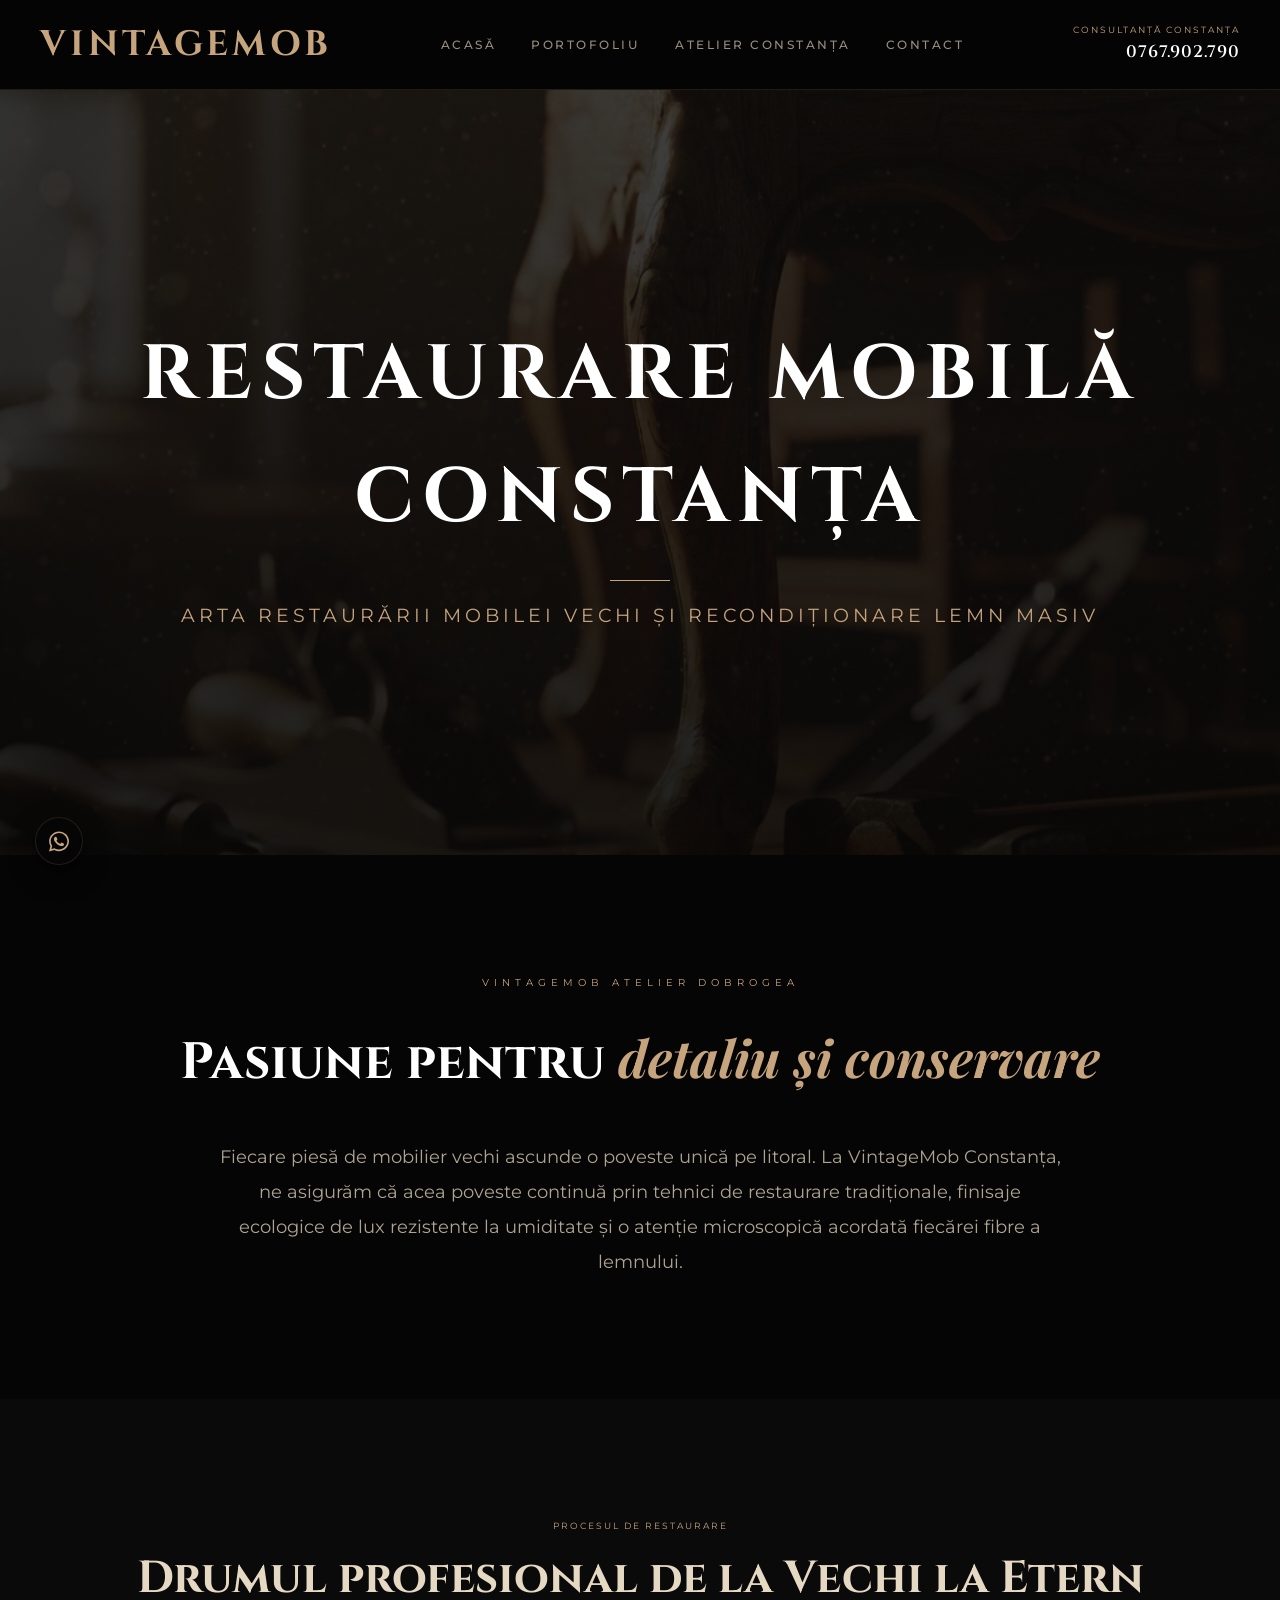
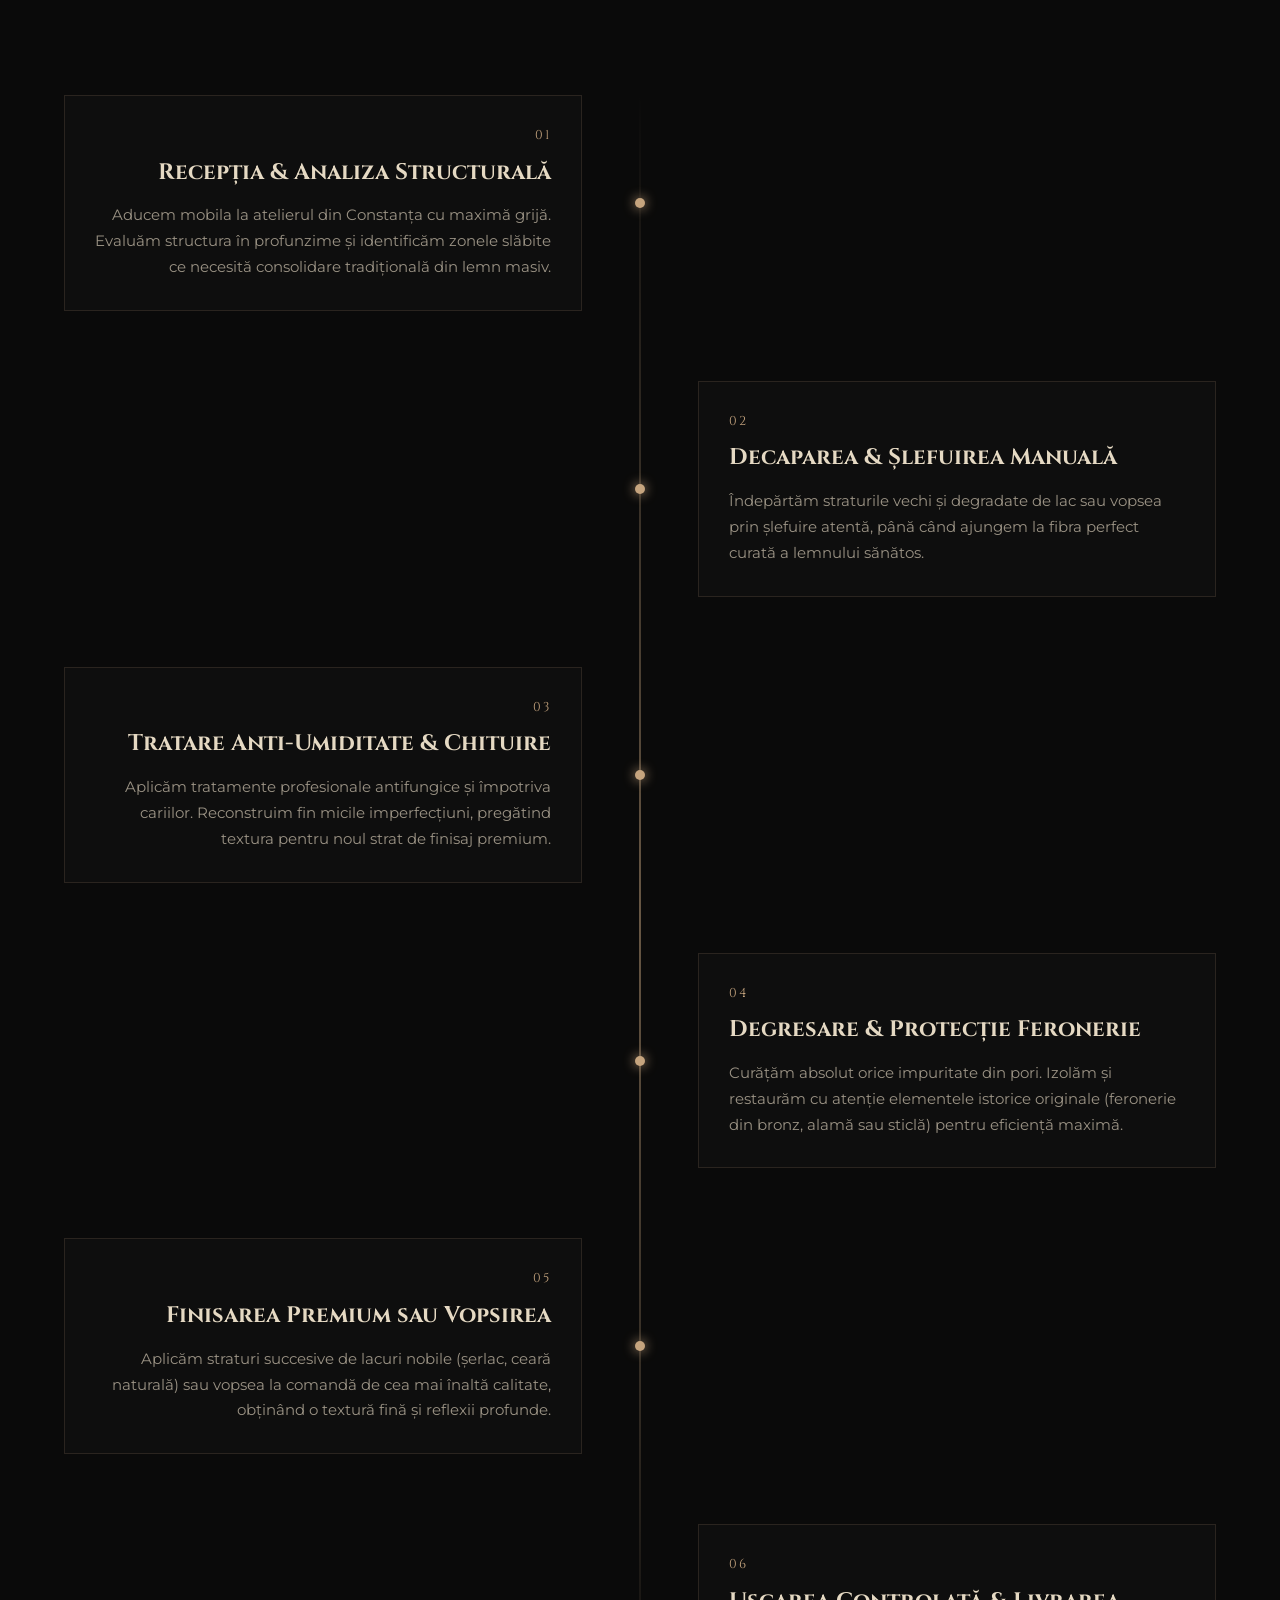
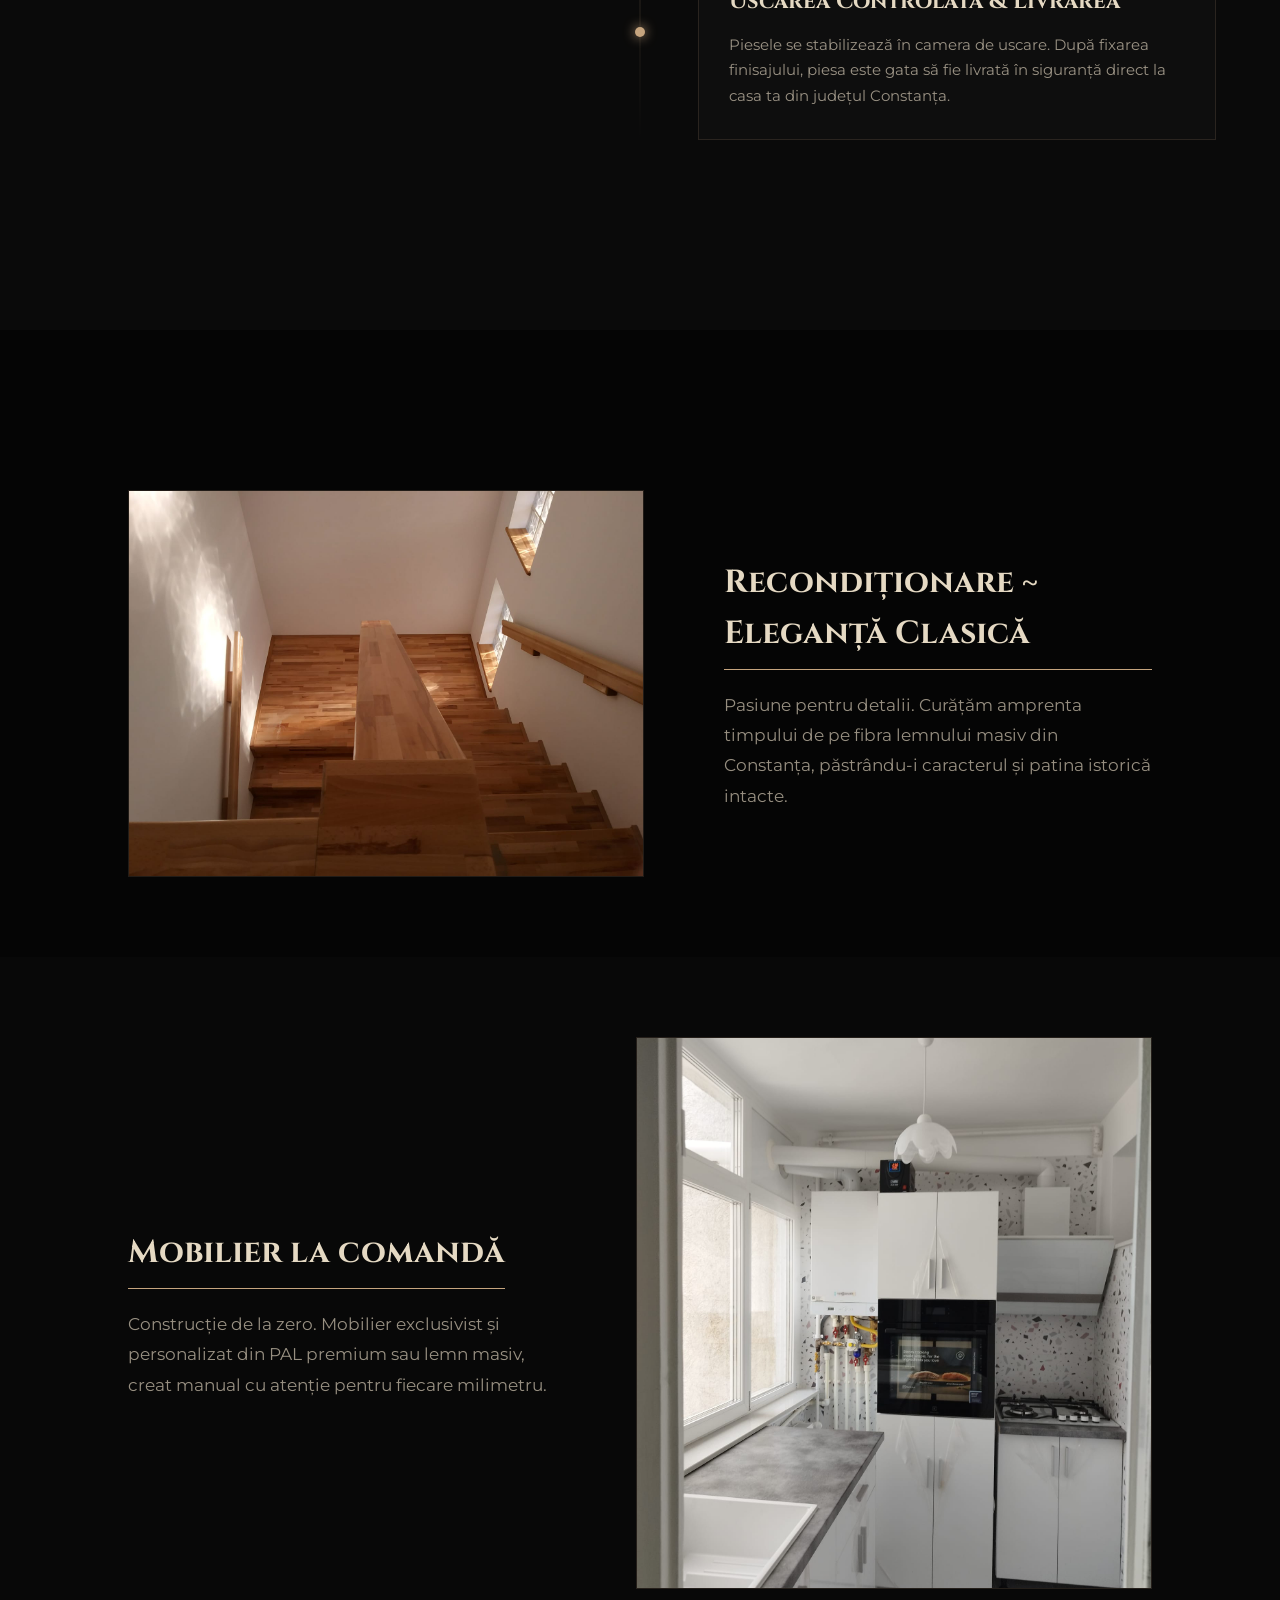
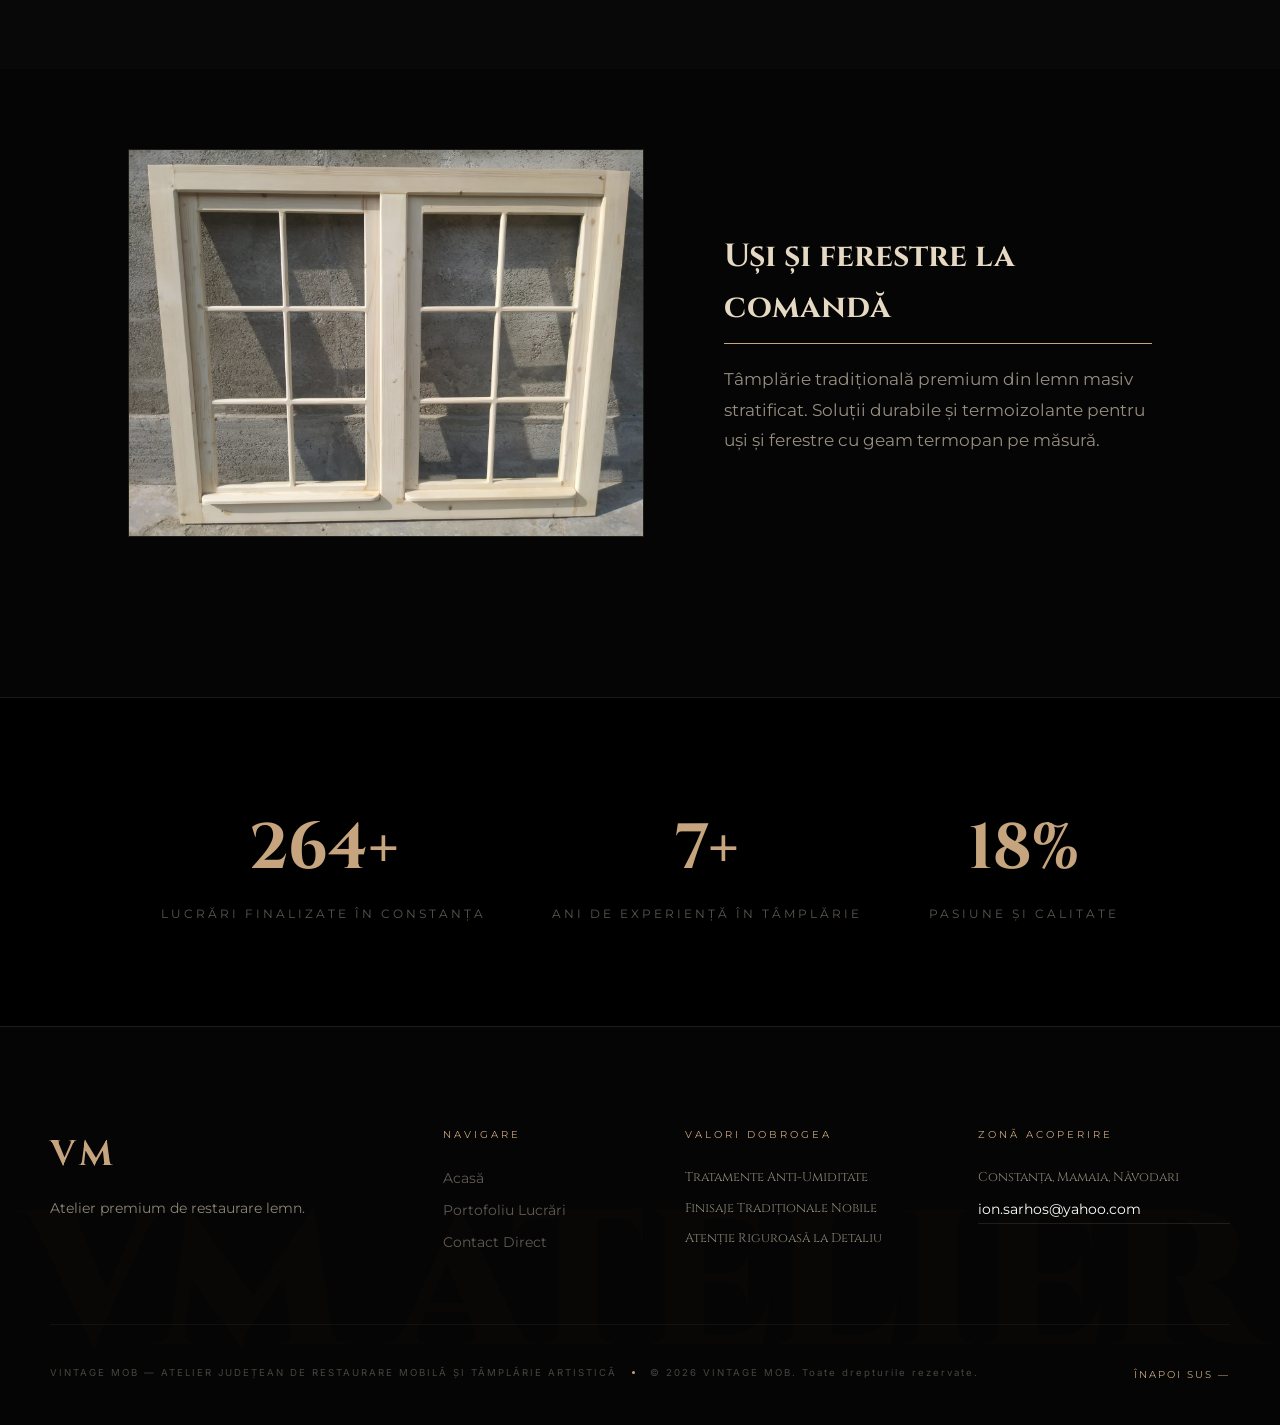
<file: index.html>
<!DOCTYPE html>
<html lang="ro">
<head>
    <meta charset="UTF-8">
    <meta name="viewport" content="width=device-width, initial-scale=1.0">
    
    <!-- LOCAL SEO CONSTANȚA – CRITICAL METAS -->
    <title>Restaurare Mobilă Lemn Constanța | Recondiționare Mobilier Vechi</title>
    <meta name="description" content="Atelier specializat în restaurare mobilă din lemn masiv și recondiționare mobilier vechi în Constanța, Mamaia și Năvodari. Peste 35 ani de experiență în tâmplărie premium.">
    <meta name="keywords" content="restaurare mobila constanta, reconditionare mobilier vechi constanta, tamplarie lemn la comanda constanta, reconditionare usi lemn constanta, restaurare mobila lemn masiv, atelier tamplarie navodari, reconditionare mobila mamaia">
    
    <meta name="format-detection" content="telephone=no">
    <link href="https://fonts.googleapis.com/css2?family=Playfair+Display:ital,wght@0,700;1,400&family=Cinzel:wght@400;700&family=Montserrat:wght@200;300;400;600&family=Inter:wght@300;400;500;600;700&display=swap" rel="stylesheet">
    <link rel="stylesheet" href="style.css">
</head>

<body class="bg-dark">

    <!-- HEADER 100% UNIFICAT PENTRU TOATE PAGINILE -->
    <header class="v-header-fixed">
        <div class="v-header-container">
            
            <div class="v-left-header-zone">
                <button class="v-mobile-toggle" id="mobile-menu-btn" aria-label="Meniu">
                    <span></span>
                    <span></span>
                    <span></span>
                </button>
                <div class="v-logo-box">
                    <a href="index.html" class="v-logo">VintageMob</a>
                </div>
            </div>

            <nav class="v-nav" id="v-navigation-menu">
                <a href="index.html" class="v-link">Acasă</a>
                <a href="portofoliu.html" class="v-link">Portofoliu</a>
                <a href="despre.html" class="v-link">Atelier Constanța</a>
                <a href="contact.html" class="v-link">Contact</a>
            </nav>

            <div class="v-action">
                <a href="tel:0767902790" class="v-tel-link">
                    <span class="v-tel-label">Consultanță Constanța</span>
                    <span class="v-tel-num">0767.902.790</span>
                    <div class="v-line-anim"></div>
                </a>
            </div>

        </div>
    </header>

    <section class="hero">
        <div class="hero-content">
            <h1>Restaurare Mobilă Constanța</h1>
            <p>Arta restaurării mobilei vechi și recondiționare lemn masiv</p>
        </div>
    </section>

    <section class="v-concept-section v-override">
        <div class="v-concept-container">
            <div class="v-accent-badge">VintageMob Atelier Dobrogea</div>
            
            <h2 class="v-concept-title">Pasiune pentru <em>detaliu și conservare</em></h2>
            
            <div class="v-concept-content">
                <p>Fiecare piesă de mobilier vechi ascunde o poveste unică pe litoral. La VintageMob Constanța, ne asigurăm că acea poveste continuă prin tehnici de restaurare tradiționale, finisaje ecologice de lux rezistente la umiditate și o atenție microscopică acordată fiecărei fibre a lemnului.</p>
            </div>

            <div class="v-concept-footer">
                <div class="v-minimal-line"></div>
            </div>
        </div>
    </section>

    <section class="v-timeline-section">
        <div class="v-timeline-header">
            <span class="v-tel-label">Procesul de Restaurare</span>
            <h2>Drumul profesional de la Vechi la Etern</h2>
        </div>

        <div class="v-timeline-container">
            <div class="v-timeline-line"></div>

            <div class="v-step item-left">
                <div class="v-step-content">
                    <span class="v-step-number">01</span>
                    <h3>Recepția & Analiza Structurală</h3>
                    <p>Aducem mobila la atelierul din Constanța cu maximă grijă. Evaluăm structura în profunzime și identificăm zonele slăbite ce necesită consolidare tradițională din lemn masiv.</p>
                </div>
                <div class="v-step-dot"></div>
            </div>

            <div class="v-step item-right">
                <div class="v-step-content">
                    <span class="v-step-number">02</span>
                    <h3>Decaparea & Șlefuirea Manuală</h3>
                    <p>Îndepărtăm straturile vechi și degradate de lac sau vopsea prin șlefuire atentă, până când ajungem la fibra perfect curată a lemnului sănătos.</p>
                </div>
                <div class="v-step-dot"></div>
            </div>

            <div class="v-step item-left">
                <div class="v-step-content">
                    <span class="v-step-number">03</span>
                    <h3>Tratare Anti-Umiditate & Chituire</h3>
                    <p>Aplicăm tratamente profesionale antifungice și împotriva cariilor. Reconstruim fin micile imperfecțiuni, pregătind textura pentru noul strat de finisaj premium.</p>
                </div>
                <div class="v-step-dot"></div>
            </div>

            <div class="v-step item-right">
                <div class="v-step-content">
                    <span class="v-step-number">04</span>
                    <h3>Degresare & Protecție Feronerie</h3>
                    <p>Curățăm absolut orice impuritate din pori. Izolăm și restaurăm cu atenție elementele istorice originale (feronerie din bronz, alamă sau sticlă) pentru eficiență maximă.</p>
                </div>
                <div class="v-step-dot"></div>
            </div>

            <div class="v-step item-left">
                <div class="v-step-content">
                    <span class="v-step-number">05</span>
                    <h3>Finisarea Premium sau Vopsirea</h3>
                    <p>Aplicăm straturi succesive de lacuri nobile (șerlac, ceară naturală) sau vopsea la comandă de cea mai înaltă calitate, obținând o textură fină și reflexii profunde.</p>
                </div>
                <div class="v-step-dot"></div>
            </div>

            <div class="v-step item-right">
                <div class="v-step-content">
                    <span class="v-step-number">06</span>
                    <h3>Uscarea Controlată & Livrarea</h3>
                    <p>Piesele se stabilizează în camera de uscare. După fixarea finisajului, piesa este gata să fie livrată în siguranță direct la casa ta din județul Constanța.</p>
                </div>
                <div class="v-step-dot"></div>
            </div>
        </div>
    </section>

    <section class="proiecte-home">
        <div class="rand">
            <div class="poza"><img src="A11.jpg" alt="Restaurare mobila lemn masiv si reconditionare mobilier vechi Constanta"></div>
            <div class="text-box">
                <h3>Recondiționare ~ Eleganță Clasică</h3>
                <p>Pasiune pentru detalii. Curățăm amprenta timpului de pe fibra lemnului masiv din Constanța, păstrându-i caracterul și patina istorică intacte.</p>
            </div>
        </div>

        <div class="rand invers">
            <div class="poza"><img src="b1.jpg" alt="Mobilier din lemn la comanda si restaurare lemn - VintageMob"></div>
            <div class="text-box">
                <h3>Mobilier la comandă</h3>
                <p>Construcție de la zero. Mobilier exclusivist și personalizat din PAL premium sau lemn masiv, creat manual cu atenție pentru fiecare milimetru.</p>
            </div>
        </div>

        <div class="rand">
            <div class="poza"><img src="c4.jpg" alt="Tamplarie lemn masiv usi si ferestre termopan reconditionate Constanta"></div>
            <div class="text-box">
                <h3>Uși și ferestre la comandă</h3>
                <p>Tâmplărie tradițională premium din lemn masiv stratificat. Soluții durabile și termoizolante pentru uși și ferestre cu geam termopan pe măsură.</p>
            </div>
        </div>
    </section>

    <section class="stats-section">
        <div class="stat-item">
            <span class="stat-number">+1500</span>
            <span class="stat-label">Lucrări Finalizate în Constanța</span>
        </div>
        <div class="stat-item">
            <span class="stat-number">+35</span>
            <span class="stat-label">Ani de Experiență în Tâmplărie</span>
        </div>
        <div class="stat-item">
            <span class="stat-number">100%</span>
            <span class="stat-label">Pasiune și Calitate</span>
        </div>
    </section>

    <!-- WHATSAPP WIDGET CONSTANȚA -->
    <div class="wa-container">
        <a href="https://wa.me/40767902790" target="_blank" class="wa-link">
            <span class="wa-text">Consultanță WhatsApp Constanța</span>
            <div class="wa-icon-box">
                <svg viewBox="0 0 448 512" class="wa-svg"><path d="M380.9 97.1C339 55.1 283.2 32 223.9 32c-122.4 0-222 99.6-222 222 0 39.1 10.2 77.3 29.6 111L0 480l117.7-30.9c32.4 17.7 68.9 27 106.1 27h.1c122.3 0 224.1-99.6 224.1-222 0-59.3-25.2-115-67.1-157zm-157 341.6c-33.2 0-65.7-8.9-94-25.7l-6.7-4-69.8 18.3L72 359.2l-4.4-7c-18.5-29.4-28.2-63.3-28.2-98.2 0-101.7 82.8-184.5 184.6-184.5 49.3 0 95.6 19.2 130.4 54.1 34.8 34.9 56.2 81.2 56.1 130.5 0 101.8-84.9 184.6-186.6 184.6zm101.2-138.2c-5.5-2.8-32.8-16.2-37.9-18-5.1-1.9-8.8-2.8-12.5 2.8-3.7 5.6-14.3 18-17.6 21.8-3.2 3.7-6.5 4.2-12 1.4-5.5-2.8-23.2-8.5-44.2-27.1-16.4-14.6-27.4-32.7-30.6-38.2-3.2-5.6-.3-8.6 2.4-11.4 2.5-2.5 5.5-6.5 8.3-9.8 2.8-3.3 3.7-5.6 5.5-9.3 1.8-3.7.9-6.9-.5-9.7-1.4-2.8-12.5-30.1-17.1-41.2-4.5-10.8-9.1-9.3-12.5-9.5-3.2-.2-6.9-.2-10.6.1-3.7.3-9.7 1.4-14.8 6.9-5.1 5.6-19.4 19-19.4 46.3 0 27.3 19.9 53.7 22.6 57.4 2.8 3.7 39.1 59.7 94.8 83.8 13.2 5.8 23.5 9.2 31.5 11.8 13.3 4.2 25.4 3.6 35 2.2 10.7-1.5 32.8-13.4 37.4-26.4 4.6-13 4.6-24.1 3.2-26.4-1.3-2.5-5-3.9-10.5-6.6z"/></svg>
            </div>
        </a>
    </div>

    <!-- CINEMATIC FOOTER UNIFICAT -->
    <footer class="cinematic-footer">
        <div class="footer-bg-text">VM ATELIER</div>

        <div class="footer-container">
            <div class="footer-grid">
                
                <div class="footer-col brand-col">
                    <a href="index.html" style="font-family: 'Cinzel', serif !important; font-size: 2.2rem !important; font-weight: 700 !important; color: #C5A47E !important; text-decoration: none !important; letter-spacing: 4px !important; text-transform: uppercase !important; display: inline-block; margin-bottom: 20px;">VM</a>
                    <p class="brand-desc">Atelier premium de restaurare lemn.</p>
                </div>

                <div class="footer-col">
                    <span class="footer-label">Navigare</span>
                    <nav class="footer-links">
                        <a href="index.html">Acasă</a>
                        <a href="portofoliu.html">Portofoliu Lucrări</a>
                        <a href="contact.html">Contact Direct</a>
                    </nav>
                </div>

                <div class="footer-col">
                    <span class="footer-label">Valori Dobrogea</span>
                    <div class="footer-static-wrap">
                        <p class="footer-static-text">Tratamente Anti-Umiditate</p>
                        <p class="footer-static-text">Finisaje Tradiționale Nobile</p>
                        <p class="footer-static-text">Atenție Riguroasă la Detaliu</p>
                    </div>
                </div>

                <div class="footer-col">
                    <span class="footer-label">Zonă Acoperire</span>
                    <div class="footer-links">
                        <p class="footer-static-text">Constanța, Mamaia, Năvodari</p>
                        <a href="mailto:ion.sarhos@yahoo.com" class="footer-cta-email">ion.sarhos@yahoo.com</a>
                    </div>
                </div>

            </div>

            <div class="footer-bottom">
                <div class="footer-legal">
                    <span>VINTAGE MOB — ATELIER JUDEȚEAN DE RESTAURARE MOBILĂ ȘI TÂMPLĂRIE ARTISTICĂ</span>
                    <div class="legal-dots"></div>
                    <span>&copy; 2026 VINTAGE MOB. Toate drepturile rezervate.</span>
                </div>
                <div class="back-to-top">
                    <a href="#top">Înapoi sus —</a>
                </div>
            </div>
        </div>
    </footer>

    <!-- SCRIPT CONTROL MENIU MOBIL -->
    <script>
        document.addEventListener('DOMContentLoaded', function() {
            const menuBtn = document.getElementById('mobile-menu-btn');
            const navMenu = document.getElementById('v-navigation-menu');
            const navLinks = document.querySelectorAll('.v-link');

            if (menuBtn && navMenu) {
                menuBtn.addEventListener('click', function(e) {
                    e.stopPropagation();
                    menuBtn.classList.toggle('active');
                    navMenu.classList.toggle('active');
                    
                    if(navMenu.classList.contains('active')) {
                        document.body.style.overflow = 'hidden';
                    } else {
                        document.body.style.overflow = '';
                    }
                });

                navLinks.forEach(link => {
                    link.addEventListener('click', function() {
                        menuBtn.classList.remove('active');
                        navMenu.classList.remove('active');
                        document.body.style.overflow = '';
                    });
                });

                document.addEventListener('click', function(e) {
                    if (!navMenu.contains(e.target) && !menuBtn.contains(e.target) && navMenu.classList.contains('active')) {
                        menuBtn.classList.remove('active');
                        navMenu.classList.remove('active');
                        document.body.style.overflow = '';
                    }
                });
            }
        });
    </script>
    <script src="script.js"></script>
</body>
</html>
</file>
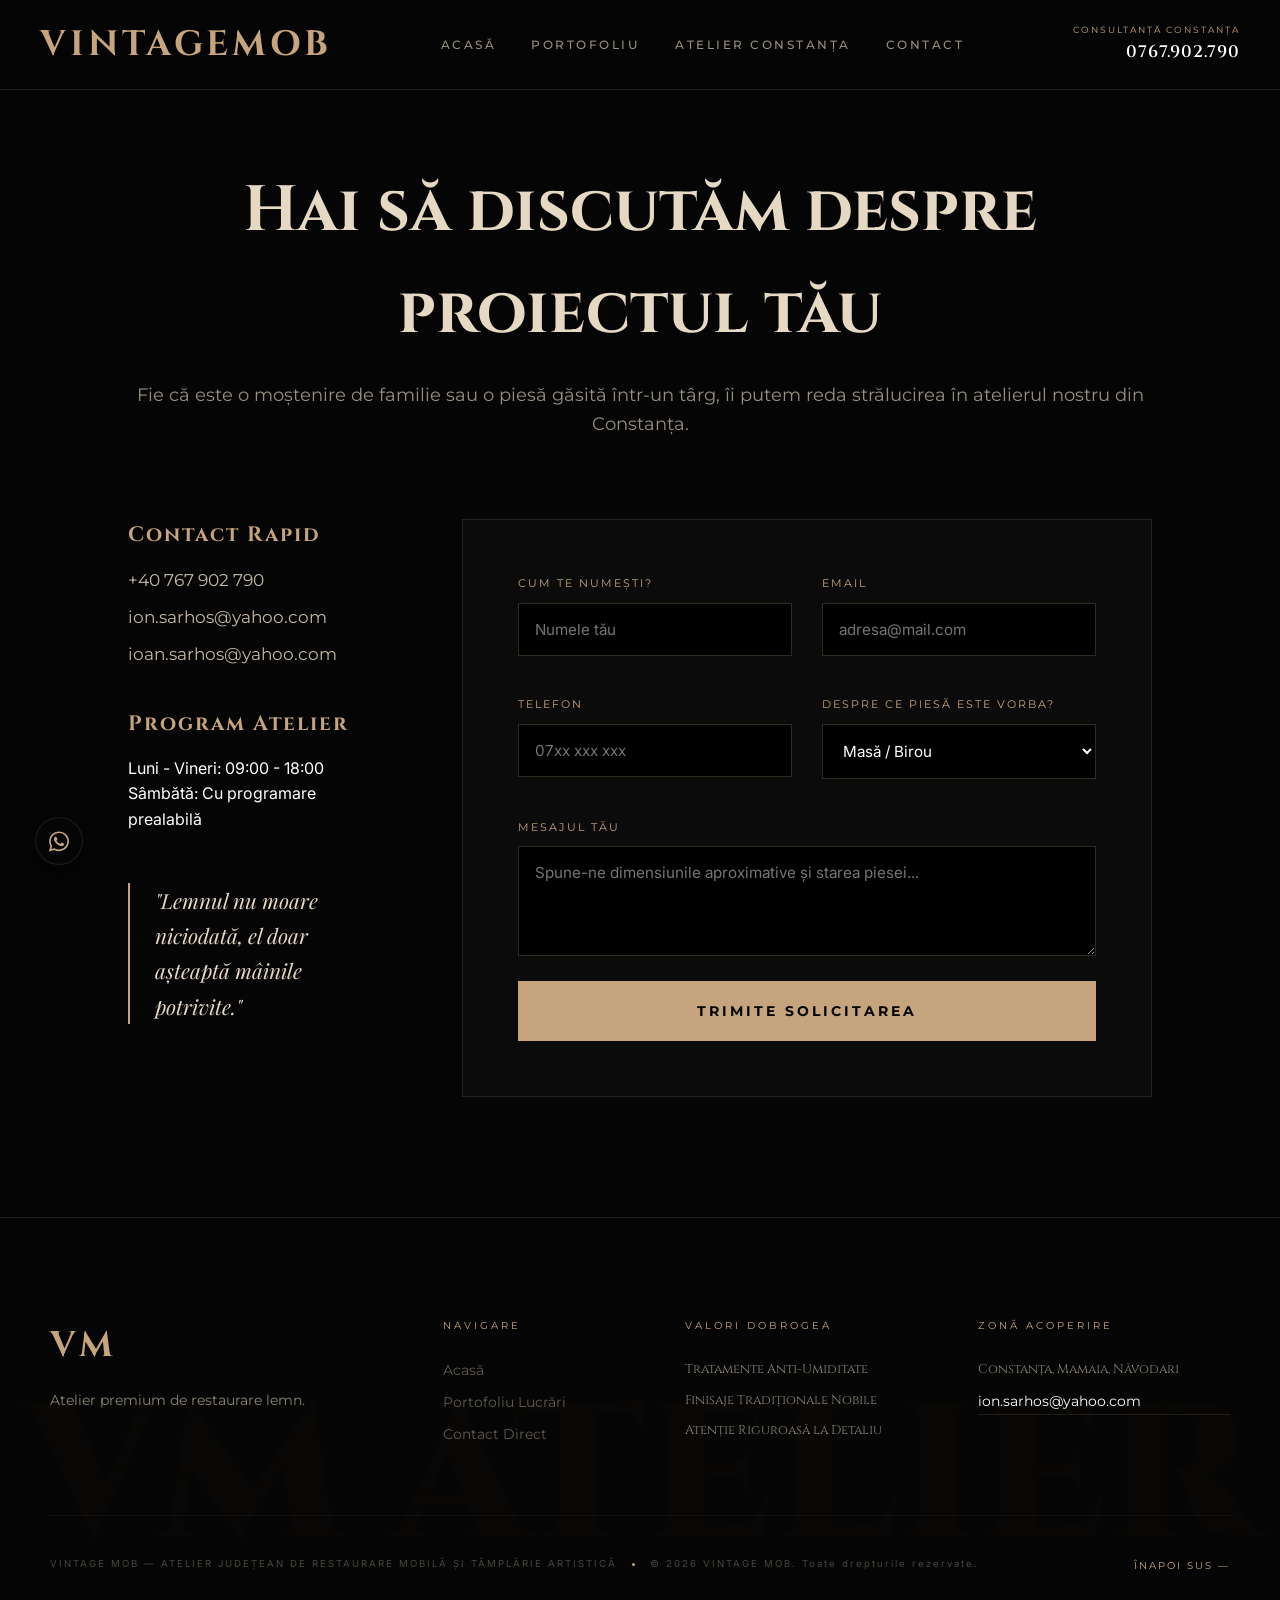
<file: contact.html>
<!DOCTYPE html>
<html lang="ro">
<head>
    <meta charset="UTF-8">
    <meta name="viewport" content="width=device-width, initial-scale=1.0">
    
    <!-- LOCAL SEO CONSTANȚA – CONTACT -->
    <title>Contact Atelier | VintageMob Constanța — Restaurare & Tâmplărie</title>
    <meta name="description" content="Contactează atelierul VintageMob din Constanța. Solicită o evaluare pentru restaurare mobilă veche, recondiționare uși sau mobilier la comandă.">
    <meta name="keywords" content="contact restaurare mobila constanta, telefon atelier tamplarie, evaluare mobila veche, pret reconditionare lemn">
    
    <meta name="format-detection" content="telephone=no">
    <link href="https://fonts.googleapis.com/css2?family=Playfair+Display:ital,wght@0,700;1,400&family=Cinzel:wght@400;700&family=Montserrat:wght@200;300;400;600&family=Inter:wght@300;400;500;600;700&display=swap" rel="stylesheet">
    <link rel="stylesheet" href="style.css">
</head>

<body class="bg-dark">

    <!-- HEADER UNIFICAT VINTAGEMOB -->
    <header class="v-header-fixed">
        <div class="v-header-container">
            
            <div class="v-left-header-zone">
                <button class="v-mobile-toggle" id="mobile-menu-btn" aria-label="Meniu">
                    <span></span>
                    <span></span>
                    <span></span>
                </button>
                <div class="v-logo-box">
                    <a href="index.html" class="v-logo">VintageMob</a>
                </div>
            </div>

            <nav class="v-nav" id="v-navigation-menu">
                <a href="index.html" class="v-link">Acasă</a>
                <a href="portofoliu.html" class="v-link">Portofoliu</a>
                <a href="despre.html" class="v-link">Atelier Constanța</a>
                <a href="contact.html" class="v-link">Contact</a>
            </nav>

            <div class="v-action">
                <a href="tel:0767902790" class="v-tel-link">
                    <span class="v-tel-label">Consultanță Constanța</span>
                    <span class="v-tel-num">0767.902.790</span>
                    <div class="v-line-anim"></div>
                </a>
            </div>

        </div>
    </header>

    <main class="contact-premium">
        <section class="contact-intro">
            <h1>Hai să discutăm despre proiectul tău</h1>
            <p>Fie că este o moștenire de familie sau o piesă găsită într-un târg, îi putem reda strălucirea în atelierul nostru din Constanța.</p>
        </section>

        <div class="contact-grid">
            <aside class="contact-details">
                <div class="info-block">
                    <h3>Contact Rapid</h3>
                    <p><a href="tel:+40767902790" class="contact-link-active">+40 767 902 790</a></p>
                    <p><a href="mailto:ion.sarhos@yahoo.com" class="contact-link-active">ion.sarhos@yahoo.com</a></p>
                    <p><a href="mailto:ioan.sarhos@yahoo.com" class="contact-link-active">ioan.sarhos@yahoo.com</a></p>
                </div>
                
                <div class="info-block">
                    <h3>Program Atelier</h3>
                    <p>Luni - Vineri: 09:00 - 18:00</p>
                    <p>Sâmbătă: Cu programare prealabilă</p>
                </div>

                <blockquote class="contact-quote">
                    "Lemnul nu moare niciodată, el doar așteaptă mâinile potrivite."
                </blockquote>
            </aside>

            <section class="form-wrapper">
                <form action="https://formspree.io/f/mykdwbqo" method="POST" enctype="multipart/form-data" class="modern-form">
                    
                    <div class="input-row">
                        <div class="input-group">
                            <label>Cum te numești?</label>
                            <input type="text" name="nume" placeholder="Numele tău" required>
                        </div>
                        <div class="input-group">
                            <label>Email</label>
                            <input type="email" name="email" placeholder="adresa@mail.com" required>
                        </div>
                    </div>
                    
                    <div class="input-row">
                        <div class="input-group">
                            <label>Telefon</label>
                            <input type="tel" name="telefon" placeholder="07xx xxx xxx" required>
                        </div>
                        <div class="input-group">
                            <label>Despre ce piesă este vorba?</label>
                            <select name="tip_mobila">
                                <option value="masa">Masă / Birou</option>
                                <option value="mobila-comanda">Mobilă la comandă</option>
                                <option value="scaune">Scaune / Fotolii</option>
                                <option value="tamplarie-comanda">Uși / Ferestre la comandă</option>
                                <option value="dulap">Dulap / Comodă</option>
                                <option value="altceva">Altceva</option>
                            </select>
                        </div>
                    </div>

                    <div class="input-group">
                        <label>Mesajul tău</label>
                        <textarea name="mesaj" rows="4" placeholder="Spune-ne dimensiunile aproximative și starea piesei..."></textarea>
                    </div>

                    <button type="submit" class="btn-premium">Trimite Solicitarea</button>
                </form>
            </section>
        </div>
    </main>

    <!-- WHATSAPP WIDGET CONSTANȚA -->
    <div class="wa-container">
        <a href="https://wa.me/40767902790" target="_blank" class="wa-link">
            <span class="wa-text">Consultanță WhatsApp Constanța</span>
            <div class="wa-icon-box">
                <svg viewBox="0 0 448 512" class="wa-svg"><path d="M380.9 97.1C339 55.1 283.2 32 223.9 32c-122.4 0-222 99.6-222 222 0 39.1 10.2 77.3 29.6 111L0 480l117.7-30.9c32.4 17.7 68.9 27 106.1 27h.1c122.3 0 224.1-99.6 224.1-222 0-59.3-25.2-115-67.1-157zm-157 341.6c-33.2 0-65.7-8.9-94-25.7l-6.7-4-69.8 18.3L72 359.2l-4.4-7c-18.5-29.4-28.2-63.3-28.2-98.2 0-101.7 82.8-184.5 184.6-184.5 49.3 0 95.6 19.2 130.4 54.1 34.8 34.9 56.2 81.2 56.1 130.5 0 101.8-84.9 184.6-186.6 184.6zm101.2-138.2c-5.5-2.8-32.8-16.2-37.9-18-5.1-1.9-8.8-2.8-12.5 2.8-3.7 5.6-14.3 18-17.6 21.8-3.2 3.7-6.5 4.2-12 1.4-5.5-2.8-23.2-8.5-44.2-27.1-16.4-14.6-27.4-32.7-30.6-38.2-3.2-5.6-.3-8.6 2.4-11.4 2.5-2.5 5.5-6.5 8.3-9.8 2.8-3.3 3.7-5.6 5.5-9.3 1.8-3.7.9-6.9-.5-9.7-1.4-2.8-12.5-30.1-17.1-41.2-4.5-10.8-9.1-9.3-12.5-9.5-3.2-.2-6.9-.2-10.6.1-3.7.3-9.7 1.4-14.8 6.9-5.1 5.6-19.4 19-19.4 46.3 0 27.3 19.9 53.7 22.6 57.4 2.8 3.7 39.1 59.7 94.8 83.8 13.2 5.8 23.5 9.2 31.5 11.8 13.3 4.2 25.4 3.6 35 2.2 10.7-1.5 32.8-13.4 37.4-26.4 4.6-13 4.6-24.1 3.2-26.4-1.3-2.5-5-3.9-10.5-6.6z"/></svg>
            </div>
        </a>
    </div>

    <!-- CINEMATIC FOOTER UNIFICAT -->
    <footer class="cinematic-footer">
        <div class="footer-bg-text">VM ATELIER</div>

        <div class="footer-container">
            <div class="footer-grid">
                
                <div class="footer-col brand-col">
                    <a href="index.html" style="font-family: 'Cinzel', serif !important; font-size: 2.2rem !important; font-weight: 700 !important; color: #C5A47E !important; text-decoration: none !important; letter-spacing: 4px !important; text-transform: uppercase !important; display: inline-block; margin-bottom: 20px;">VM</a>
                    <p class="brand-desc">Atelier premium de restaurare lemn.</p>
                </div>

                <div class="footer-col">
                    <span class="footer-label">Navigare</span>
                    <nav class="footer-links">
                        <a href="index.html">Acasă</a>
                        <a href="portofoliu.html">Portofoliu Lucrări</a>
                        <a href="contact.html">Contact Direct</a>
                    </nav>
                </div>

                <div class="footer-col">
                    <span class="footer-label">Valori Dobrogea</span>
                    <div class="footer-static-wrap">
                        <p class="footer-static-text">Tratamente Anti-Umiditate</p>
                        <p class="footer-static-text">Finisaje Tradiționale Nobile</p>
                        <p class="footer-static-text">Atenție Riguroasă la Detaliu</p>
                    </div>
                </div>

                <div class="footer-col">
                    <span class="footer-label">Zonă Acoperire</span>
                    <div class="footer-links">
                        <p class="footer-static-text">Constanța, Mamaia, Năvodari</p>
                        <a href="mailto:ion.sarhos@yahoo.com" class="footer-cta-email">ion.sarhos@yahoo.com</a>
                    </div>
                </div>

            </div>

            <div class="footer-bottom">
                <div class="footer-legal">
                    <span>VINTAGE MOB — ATELIER JUDEȚEAN DE RESTAURARE MOBILĂ ȘI TÂMPLĂRIE ARTISTICĂ</span>
                    <div class="legal-dots"></div>
                    <span>&copy; 2026 VINTAGE MOB. Toate drepturile rezervate.</span>
                </div>
                <div class="back-to-top">
                    <a href="#top">Înapoi sus —</a>
                </div>
            </div>
        </div>
    </footer>

    <!-- SCRIPT CONTROL MENIU MOBIL -->
    <script>
        document.addEventListener('DOMContentLoaded', function() {
            const menuBtn = document.getElementById('mobile-menu-btn');
            const navMenu = document.getElementById('v-navigation-menu');
            const navLinks = document.querySelectorAll('.v-link');

            if (menuBtn && navMenu) {
                menuBtn.addEventListener('click', function(e) {
                    e.stopPropagation();
                    menuBtn.classList.toggle('active');
                    navMenu.classList.toggle('active');
                    
                    if(navMenu.classList.contains('active')) {
                        document.body.style.overflow = 'hidden';
                    } else {
                        document.body.style.overflow = '';
                    }
                });

                navLinks.forEach(link => {
                    link.addEventListener('click', function() {
                        menuBtn.classList.remove('active');
                        navMenu.classList.remove('active');
                        document.body.style.overflow = '';
                    });
                });

                document.addEventListener('click', function(e) {
                    if (!navMenu.contains(e.target) && !menuBtn.contains(e.target) && navMenu.classList.contains('active')) {
                        menuBtn.classList.remove('active');
                        navMenu.classList.remove('active');
                        document.body.style.overflow = '';
                    }
                });
            }
        });
    </script>
    <script src="script.js"></script>
</body>
</html>
</file>
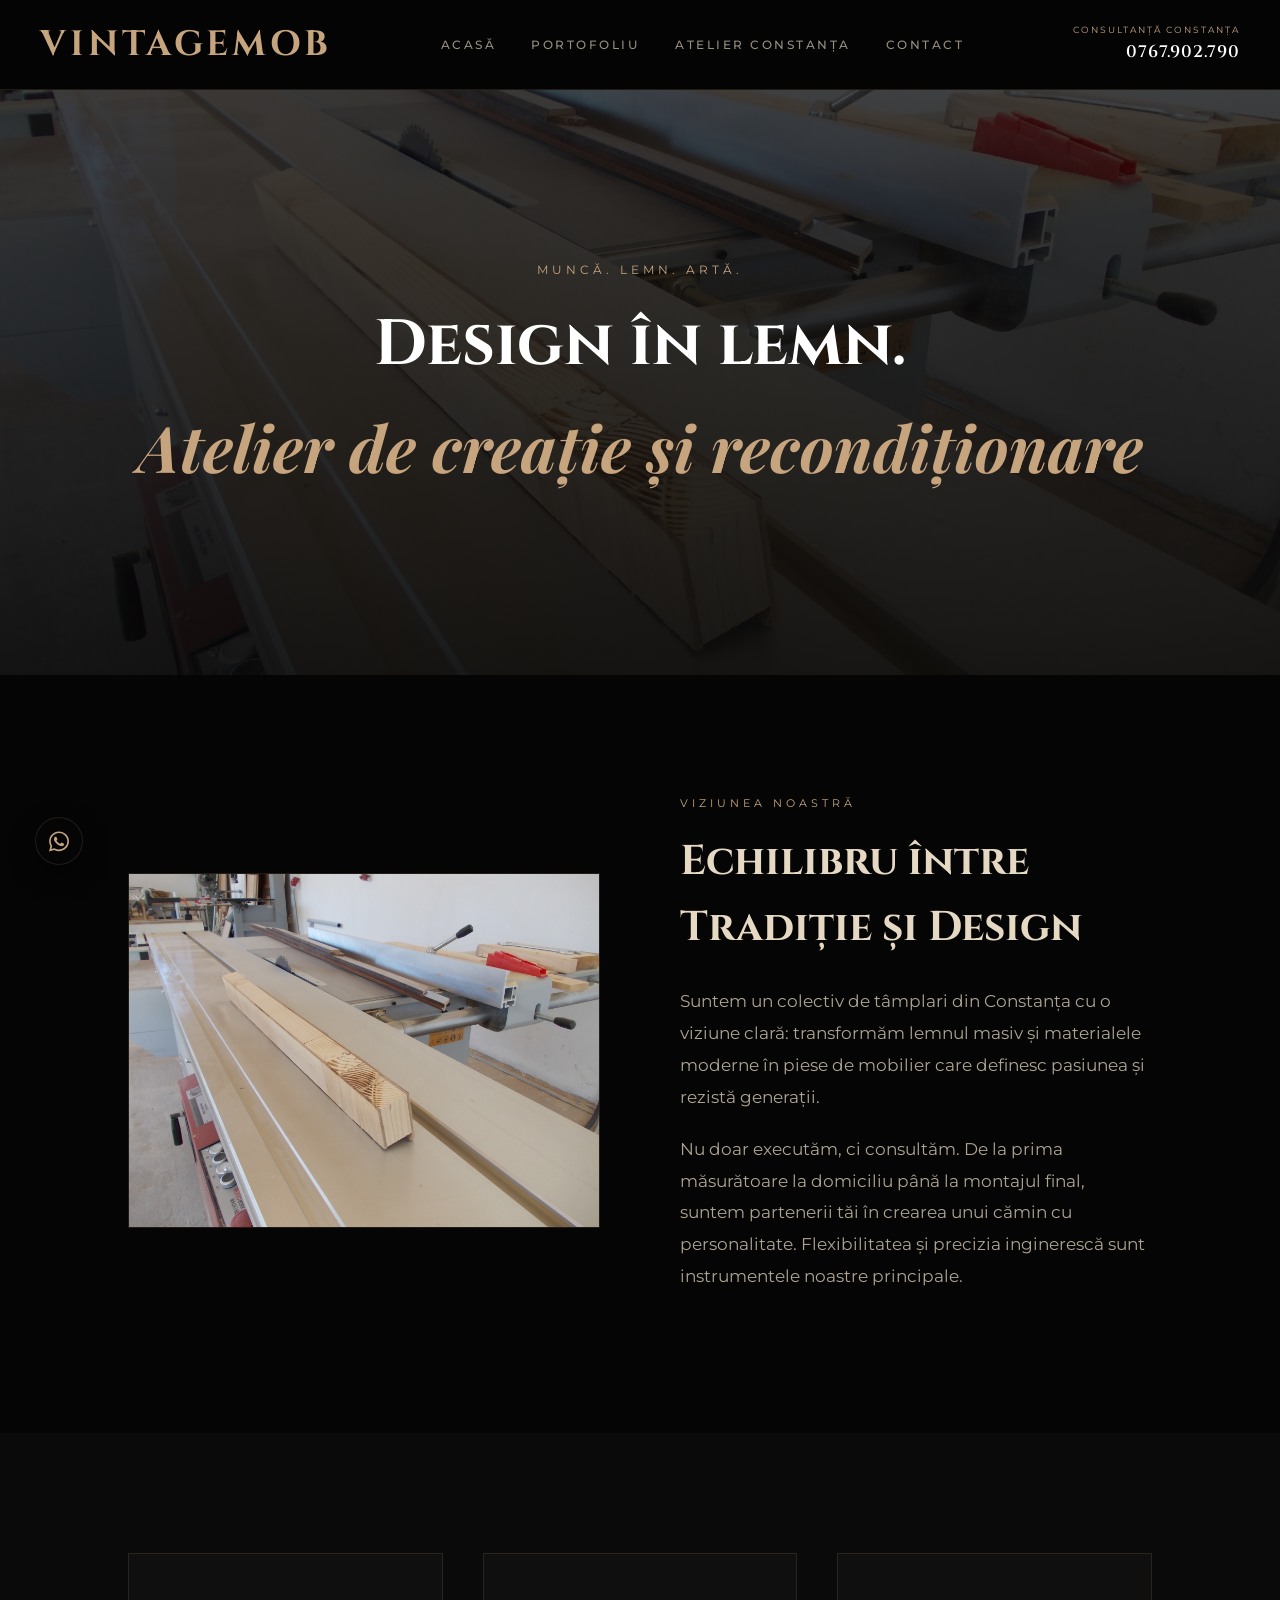
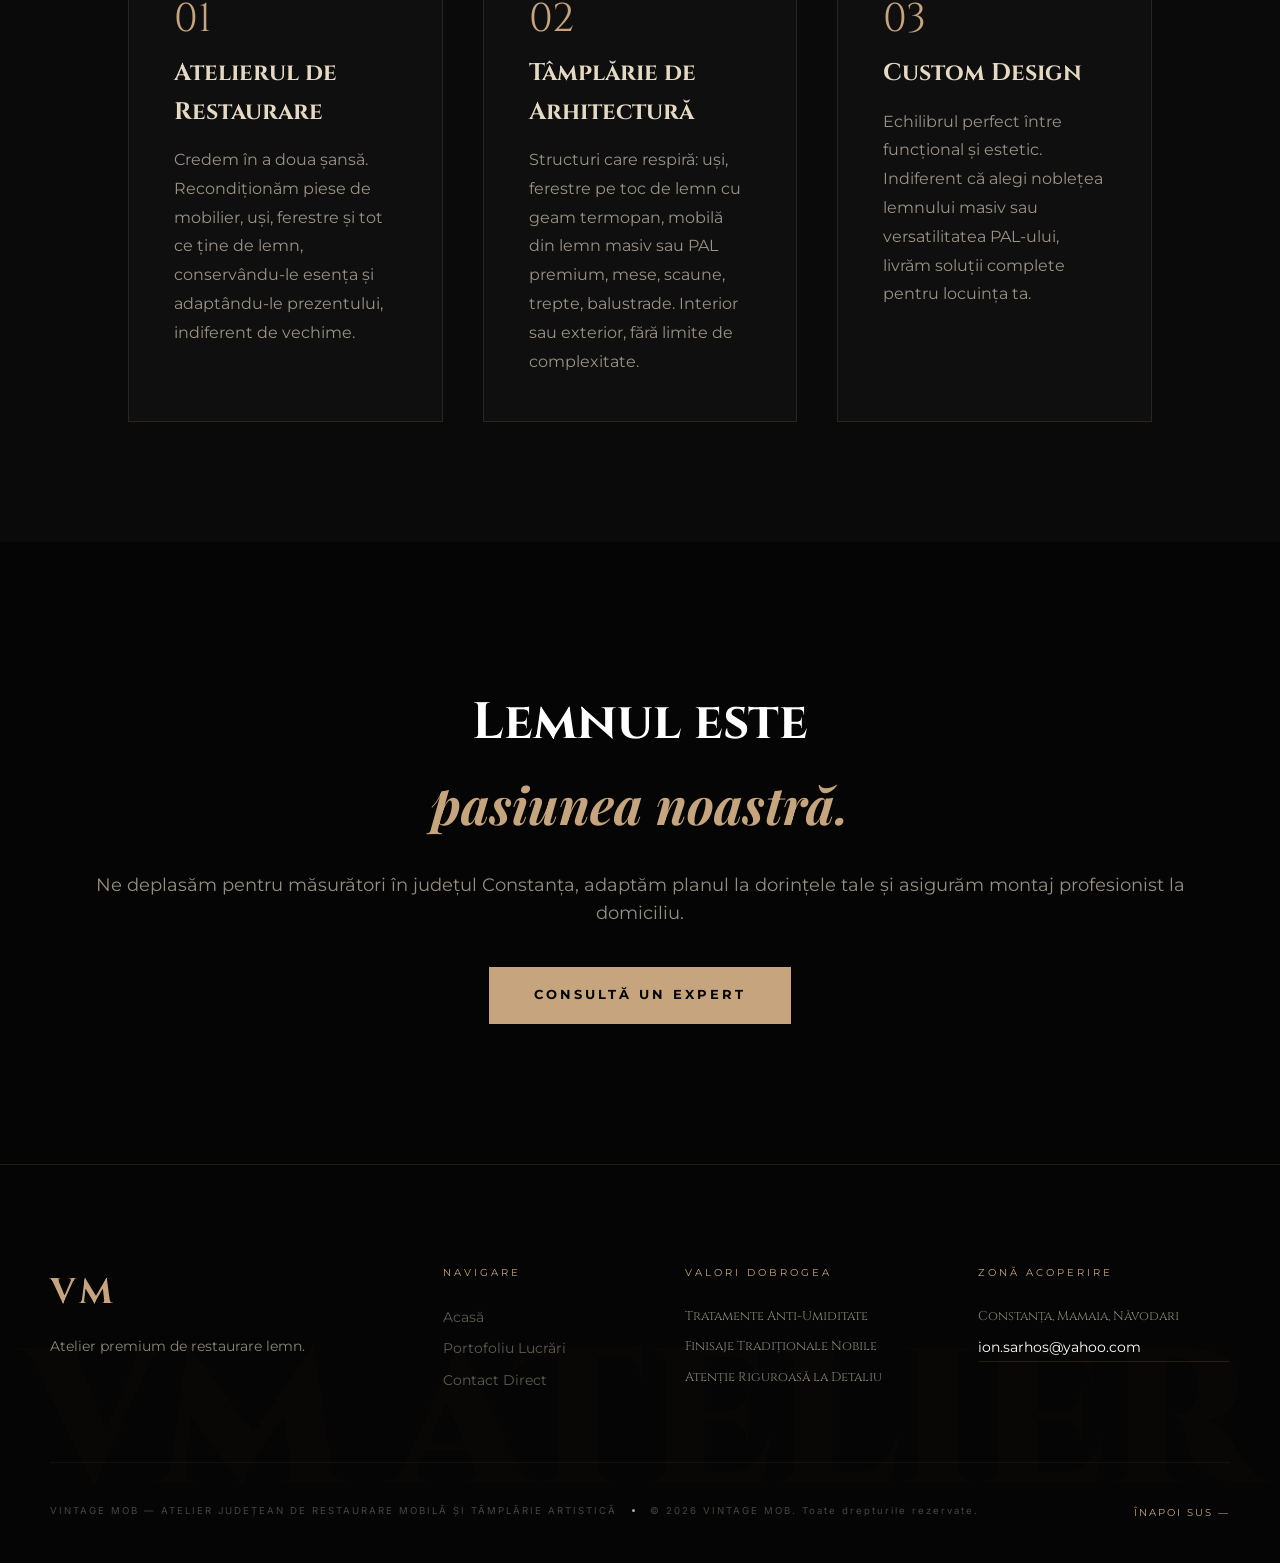
<file: despre.html>
<!DOCTYPE html>
<html lang="ro">
<head>
    <meta charset="UTF-8">
    <meta name="viewport" content="width=device-width, initial-scale=1.0">
    
    <!-- LOCAL SEO CONSTANȚA – DESPRE ATELIER -->
    <title>Despre Atelier | VintageMob Constanța — Tâmplărie & Restaurare</title>
    <meta name="description" content="Află povestea atelierului VintageMob din Constanța. Peste 35 ani de experiență în recondiționare mobilier vechi, tâmplărie de arhitectură și design din lemn masiv.">
    <meta name="keywords" content="atelier tamplarie constanta, reconditionare mobila lemn constanta, tamplar profesionist constanta, restaurare mobila veche dobrogea">
    
    <meta name="format-detection" content="telephone=no">
    <link href="https://fonts.googleapis.com/css2?family=Playfair+Display:ital,wght@0,700;1,400&family=Cinzel:wght@400;700&family=Montserrat:wght@200;300;400;600&family=Inter:wght@300;400;500;600;700&display=swap" rel="stylesheet">
    <link rel="stylesheet" href="style.css">
</head>

<body class="bg-dark">

    <!-- HEADER UNIFICAT VINTAGEMOB -->
    <header class="v-header-fixed">
        <div class="v-header-container">
            
            <!-- ZONA STÂNGA (TOGGLE + LOGO) -->
            <div class="v-left-header-zone">
                <button class="v-mobile-toggle" id="mobile-menu-btn" aria-label="Meniu">
                    <span></span>
                    <span></span>
                    <span></span>
                </button>
                <div class="v-logo-box">
                    <a href="index.html" class="v-logo">VintageMob</a>
                </div>
            </div>

            <nav class="v-nav" id="v-navigation-menu">
                <a href="index.html" class="v-link">Acasă</a>
                <a href="portofoliu.html" class="v-link">Portofoliu</a>
                <a href="despre.html" class="v-link">Atelier Constanța</a>
                <a href="contact.html" class="v-link">Contact</a>
            </nav>

            <div class="v-action">
                <a href="tel:0767902790" class="v-tel-link">
                    <span class="v-tel-label">Consultanță Constanța</span>
                    <span class="v-tel-num">0767.902.790</span>
                    <div class="v-line-anim"></div>
                </a>
            </div>

        </div>
    </header>

    <main class="about-cinematic">
        
        <section class="about-hero">
            <div class="hero-overlay"></div>
            <div class="hero-content-modern">
                <span class="p-reveal-tag">Muncă. Lemn. Artă.</span>
                <h1>Design în lemn. <br> <em>Atelier de creație și recondiționare</em></h1>
                <div class="hero-line"></div>
            </div>
        </section>

        <section class="about-intro-grid">
            <div class="intro-image-box">
                <img src="26.jpeg" alt="Echipa VintageMob în atelierul de tâmplărie din Constanța">
                <div class="image-accent"></div>
            </div>
            <div class="intro-text-box">
                <span class="section-label">Viziunea Noastră</span>
                <h2>Echilibru între <br> Tradiție și Design</h2>
                <p>Suntem un colectiv de tâmplari din Constanța cu o viziune clară: transformăm lemnul masiv și materialele moderne în piese de mobilier care definesc pasiunea și rezistă generații.</p>
                <p>Nu doar executăm, ci consultăm. De la prima măsurătoare la domiciliu până la montajul final, suntem partenerii tăi în crearea unui cămin cu personalitate. Flexibilitatea și precizia inginerescă sunt instrumentele noastre principale.</p>
            </div>
        </section>

        <section class="piling-services">
            <div class="services-container">
                
                <div class="service-block">
                    <span class="p-number">01</span>
                    <h3>Atelierul de Restaurare</h3>
                    <p>Credem în a doua șansă. Recondiționăm piese de mobilier, uși, ferestre și tot ce ține de lemn, conservându-le esența și adaptându-le prezentului, indiferent de vechime.</p>
                </div>

                <div class="service-block">
                    <span class="p-number">02</span>
                    <h3>Tâmplărie de Arhitectură</h3>
                    <p>Structuri care respiră: uși, ferestre pe toc de lemn cu geam termopan, mobilă din lemn masiv sau PAL premium, mese, scaune, trepte, balustrade. Interior sau exterior, fără limite de complexitate.</p>
                </div>

                <div class="service-block">
                    <span class="p-number">03</span>
                    <h3>Custom Design</h3>
                    <p>Echilibrul perfect între funcțional și estetic. Indiferent că alegi noblețea lemnului masiv sau versatilitatea PAL-ului, livrăm soluții complete pentru locuința ta.</p>
                </div>

            </div>
        </section>

        <section class="about-promise">
            <div class="promise-content">
                <h2>Lemnul este<br> <em>pasiunea noastră.</em></h2>
                <p>Ne deplasăm pentru măsurători în județul Constanța, adaptăm planul la dorințele tale și asigurăm montaj profesionist la domiciliu.</p>
                <a href="contact.html" class="p-btn-gold">Consultă un Expert</a>
            </div>
        </section>

    </main>

    <!-- WHATSAPP WIDGET CONSTANȚA -->
    <div class="wa-container">
        <a href="https://wa.me/40767902790" target="_blank" class="wa-link">
            <span class="wa-text">Consultanță WhatsApp Constanța</span>
            <div class="wa-icon-box">
                <svg viewBox="0 0 448 512" class="wa-svg"><path d="M380.9 97.1C339 55.1 283.2 32 223.9 32c-122.4 0-222 99.6-222 222 0 39.1 10.2 77.3 29.6 111L0 480l117.7-30.9c32.4 17.7 68.9 27 106.1 27h.1c122.3 0 224.1-99.6 224.1-222 0-59.3-25.2-115-67.1-157zm-157 341.6c-33.2 0-65.7-8.9-94-25.7l-6.7-4-69.8 18.3L72 359.2l-4.4-7c-18.5-29.4-28.2-63.3-28.2-98.2 0-101.7 82.8-184.5 184.6-184.5 49.3 0 95.6 19.2 130.4 54.1 34.8 34.9 56.2 81.2 56.1 130.5 0 101.8-84.9 184.6-186.6 184.6zm101.2-138.2c-5.5-2.8-32.8-16.2-37.9-18-5.1-1.9-8.8-2.8-12.5 2.8-3.7 5.6-14.3 18-17.6 21.8-3.2 3.7-6.5 4.2-12 1.4-5.5-2.8-23.2-8.5-44.2-27.1-16.4-14.6-27.4-32.7-30.6-38.2-3.2-5.6-.3-8.6 2.4-11.4 2.5-2.5 5.5-6.5 8.3-9.8 2.8-3.3 3.7-5.6 5.5-9.3 1.8-3.7.9-6.9-.5-9.7-1.4-2.8-12.5-30.1-17.1-41.2-4.5-10.8-9.1-9.3-12.5-9.5-3.2-.2-6.9-.2-10.6.1-3.7.3-9.7 1.4-14.8 6.9-5.1 5.6-19.4 19-19.4 46.3 0 27.3 19.9 53.7 22.6 57.4 2.8 3.7 39.1 59.7 94.8 83.8 13.2 5.8 23.5 9.2 31.5 11.8 13.3 4.2 25.4 3.6 35 2.2 10.7-1.5 32.8-13.4 37.4-26.4 4.6-13 4.6-24.1 3.2-26.4-1.3-2.5-5-3.9-10.5-6.6z"/></svg>
            </div>
        </a>
    </div>

    <!-- CINEMATIC FOOTER UNIFICAT -->
    <footer class="cinematic-footer">
        <div class="footer-bg-text">VM ATELIER</div>

        <div class="footer-container">
            <div class="footer-grid">
                
                <div class="footer-col brand-col">
                    <a href="index.html" style="font-family: 'Cinzel', serif !important; font-size: 2.2rem !important; font-weight: 700 !important; color: #C5A47E !important; text-decoration: none !important; letter-spacing: 4px !important; text-transform: uppercase !important; display: inline-block; margin-bottom: 20px;">VM</a>
                    <p class="brand-desc">Atelier premium de restaurare lemn.</p>
                </div>

                <div class="footer-col">
                    <span class="footer-label">Navigare</span>
                    <nav class="footer-links">
                        <a href="index.html">Acasă</a>
                        <a href="portofoliu.html">Portofoliu Lucrări</a>
                        <a href="contact.html">Contact Direct</a>
                    </nav>
                </div>

                <div class="footer-col">
                    <span class="footer-label">Valori Dobrogea</span>
                    <div class="footer-static-wrap">
                        <p class="footer-static-text">Tratamente Anti-Umiditate</p>
                        <p class="footer-static-text">Finisaje Tradiționale Nobile</p>
                        <p class="footer-static-text">Atenție Riguroasă la Detaliu</p>
                    </div>
                </div>

                <div class="footer-col">
                    <span class="footer-label">Zonă Acoperire</span>
                    <div class="footer-links">
                        <p class="footer-static-text">Constanța, Mamaia, Năvodari</p>
                        <a href="mailto:ion.sarhos@yahoo.com" class="footer-cta-email">ion.sarhos@yahoo.com</a>
                    </div>
                </div>

            </div>

            <div class="footer-bottom">
                <div class="footer-legal">
                    <span>VINTAGE MOB — ATELIER JUDEȚEAN DE RESTAURARE MOBILĂ ȘI TÂMPLĂRIE ARTISTICĂ</span>
                    <div class="legal-dots"></div>
                    <span>&copy; 2026 VINTAGE MOB. Toate drepturile rezervate.</span>
                </div>
                <div class="back-to-top">
                    <a href="#top">Înapoi sus —</a>
                </div>
            </div>
        </div>
    </footer>

    <!-- SCRIPT CONTROL MENIU MOBIL -->
    <script>
        document.addEventListener('DOMContentLoaded', function() {
            const menuBtn = document.getElementById('mobile-menu-btn');
            const navMenu = document.getElementById('v-navigation-menu');
            const navLinks = document.querySelectorAll('.v-link');

            if (menuBtn && navMenu) {
                menuBtn.addEventListener('click', function(e) {
                    e.stopPropagation();
                    menuBtn.classList.toggle('active');
                    navMenu.classList.toggle('active');
                    
                    if(navMenu.classList.contains('active')) {
                        document.body.style.overflow = 'hidden';
                    } else {
                        document.body.style.overflow = '';
                    }
                });

                navLinks.forEach(link => {
                    link.addEventListener('click', function() {
                        menuBtn.classList.remove('active');
                        navMenu.classList.remove('active');
                        document.body.style.overflow = '';
                    });
                });

                document.addEventListener('click', function(e) {
                    if (!navMenu.contains(e.target) && !menuBtn.contains(e.target) && navMenu.classList.contains('active')) {
                        menuBtn.classList.remove('active');
                        navMenu.classList.remove('active');
                        document.body.style.overflow = '';
                    }
                });
            }
        });
    </script>
    <script src="script.js"></script>
</body>
</html>
</file>
<file: style.css>
/* ============================================================
   VINTAGEMOB — ATELIER RESTAURARE & TÂMPLĂRIE PREMIUM (FULL CSS)
   ============================================================ */

/* 1. PALETĂ CROMATICĂ & VARIABILE */
:root {
    --alb-pur: #FFFFFF;
    --gri-foarte-deschis: #F5F5F5;
    --gri-deschis: #D1D1D1;
    --gri-mediu: #666666;
    --gri-inchis: #1A1A1A;
    --gold: #C5A47E;
    --gold-light: #E5D9C3;
    --dark: #050505;
    --dark-soft: #0A0A0A;
    --light: #FFFFFF;
    --grey-text: #A0A0A0;
    --border-dark: rgba(197, 164, 126, 0.15);
}

/* 2. RESETARE GENERALĂ */
* {
    margin: 0;
    padding: 0;
    box-sizing: border-box;
    font-family: 'Inter', -apple-system, BlinkMacSystemFont, "Segoe UI", Roboto, sans-serif;
}

html, body {
    background-color: var(--dark);
    color: var(--light);
    line-height: 1.6;
    overflow-x: hidden;
    max-width: 100%;
    scroll-behavior: smooth;
    -webkit-font-smoothing: antialiased;
}

body.bg-dark {
    background-color: var(--dark) !important;
}

/* ============================================================
   HEADER FIXED & NAVIGAȚIE UNIFICATĂ (LAPTOP + MOBIL)
   ============================================================ */
.v-header-fixed {
    position: fixed !important;
    top: 0 !important;
    left: 0 !important;
    width: 100% !important;
    height: 90px !important;
    background: rgba(5, 5, 5, 0.9) !important;
    backdrop-filter: blur(20px) !important;
    -webkit-backdrop-filter: blur(20px) !important;
    border-bottom: 1px solid var(--border-dark) !important;
    display: flex !important;
    align-items: center !important;
    z-index: 10000 !important;
    transition: all 0.3s ease;
}

.v-header-container {
    max-width: 1400px !important;
    width: 100% !important;
    margin: 0 auto !important;
    padding: 0 40px !important;
    display: flex !important;
    justify-content: space-between !important;
    align-items: center !important;
}

.v-left-header-zone {
    display: flex;
    align-items: center;
    gap: 20px;
}

.v-logo-box .v-logo {
    font-family: 'Cinzel', serif !important;
    font-size: 2.2rem !important;
    font-weight: 700 !important;
    color: var(--gold) !important;
    text-decoration: none !important;
    letter-spacing: 4px !important;
    text-transform: uppercase !important;
    transition: all 0.4s ease !important;
    line-height: 1 !important;
}

.v-logo-box .v-logo:hover {
    color: var(--gold-light) !important;
    letter-spacing: 6px !important;
}

.v-nav {
    display: flex !important;
    align-items: center !important;
    gap: 35px !important;
}

.v-link {
    font-family: 'Montserrat', sans-serif !important;
    font-size: 0.75rem !important;
    font-weight: 500 !important;
    text-transform: uppercase !important;
    letter-spacing: 2.5px !important;
    color: rgba(229, 217, 195, 0.65) !important;
    text-decoration: none !important;
    transition: 0.3s ease !important;
}

.v-link:hover {
    color: var(--gold) !important;
}

.v-action {
    display: flex !important;
    align-items: center !important;
    justify-content: flex-end !important;
}

.v-tel-link {
    text-decoration: none !important;
    text-align: right !important;
    position: relative !important;
    display: block !important;
}

.v-tel-label {
    display: block !important;
    font-family: 'Montserrat', sans-serif !important;
    font-size: 0.55rem !important;
    letter-spacing: 2px !important;
    text-transform: uppercase !important;
    color: var(--gold) !important;
    margin-bottom: 2px !important;
}

.v-tel-num {
    font-family: 'Cinzel', serif !important;
    font-size: 1.05rem !important;
    color: var(--light) !important;
    letter-spacing: 1px !important;
    font-weight: 600 !important;
}

.v-line-anim {
    position: absolute !important;
    bottom: -3px !important;
    right: 0 !important;
    width: 0 !important;
    height: 1px !important;
    background: var(--gold) !important;
    transition: width 0.4s ease !important;
}

.v-tel-link:hover .v-line-anim {
    width: 100% !important;
}

/* HAMBURGER MOBIL */
.v-mobile-toggle {
    display: none;
    background: none;
    border: none;
    cursor: pointer;
    padding: 8px 4px;
    z-index: 10001;
}

.v-mobile-toggle span {
    display: block;
    width: 24px;
    height: 2px;
    background: var(--gold);
    margin: 5px 0;
    transition: 0.3s ease;
}

/* ============================================================
   HERO HOMEPAGE
   ============================================================ */
.hero, .hero-premium {
    width: 100%;
    min-height: 85vh;
    display: flex;
    flex-direction: column;
    justify-content: center;
    align-items: center;
    text-align: center;
    position: relative;
    overflow: hidden;
    margin-top: 90px;
    background: linear-gradient(rgba(5, 5, 5, 0.75), rgba(5, 5, 5, 0.9)), 
                url('gm.jpg') no-repeat center center/cover !important;
    background-attachment: fixed !important;
}

.hero h1 {
    font-family: 'Cinzel', serif;
    font-size: clamp(2.5rem, 6vw, 4.8rem);
    color: var(--light);
    margin-bottom: 20px;
    letter-spacing: 8px;
    text-transform: uppercase;
    font-weight: 700;
}

.hero p {
    font-family: 'Montserrat', sans-serif;
    font-size: clamp(0.9rem, 2vw, 1.2rem);
    color: var(--gold);
    letter-spacing: 4px;
    text-transform: uppercase;
    position: relative;
    padding-top: 20px;
}

.hero p::before {
    content: '';
    position: absolute;
    top: 0;
    left: 50%;
    transform: translateX(-50%);
    width: 60px;
    height: 1px;
    background-color: var(--gold);
}

/* ============================================================
   SECTIONS: CONCEPT, TIMELINE, PROIECTE, STATS
   ============================================================ */
.v-concept-section.v-override {
    background-color: var(--dark) !important;
    padding: 120px 10% !important;
    text-align: center !important;
}

.v-override .v-accent-badge {
    font-family: 'Montserrat', sans-serif !important;
    font-size: 0.65rem !important;
    text-transform: uppercase !important;
    letter-spacing: 5px !important;
    color: var(--gold) !important;
    margin-bottom: 25px !important;
    display: block !important;
}

.v-override .v-concept-title {
    font-family: 'Cinzel', serif !important;
    font-size: clamp(2rem, 4vw, 3.5rem) !important;
    color: var(--light) !important;
    margin-bottom: 35px !important;
}

.v-override .v-concept-title em {
    font-family: 'Playfair Display', serif !important;
    font-style: italic !important;
    color: var(--gold) !important;
}

.v-override .v-concept-content p {
    font-family: 'Montserrat', sans-serif !important;
    font-size: 1.1rem !important;
    line-height: 2 !important;
    color: rgba(229, 217, 195, 0.75) !important;
    max-width: 850px !important;
    margin: 0 auto !important;
}

/* TIMELINE */
.v-timeline-section {
    padding: 120px 5%;
    background-color: var(--dark-soft);
    position: relative;
}

.v-timeline-header {
    text-align: center;
    margin-bottom: 80px;
}

.v-timeline-header h2 {
    font-family: 'Cinzel', serif;
    font-size: 2.8rem;
    color: var(--gold-light);
    margin-top: 10px;
}

.v-timeline-container {
    max-width: 1200px;
    margin: 0 auto;
    position: relative;
}

.v-timeline-line {
    position: absolute;
    left: 50%;
    top: 0;
    bottom: 0;
    width: 1px;
    background: linear-gradient(to bottom, transparent, var(--gold), transparent);
    transform: translateX(-50%);
}

.v-step {
    display: flex;
    justify-content: space-between;
    align-items: center;
    width: 100%;
    margin-bottom: 70px;
    position: relative;
}

.v-step-content {
    width: 45%;
    padding: 30px;
    background: rgba(15, 15, 15, 0.8);
    border: 1px solid var(--border-dark);
}

.v-step-number {
    font-family: 'Cinzel', serif;
    font-size: 0.8rem;
    color: var(--gold);
    letter-spacing: 2px;
    display: block;
    margin-bottom: 8px;
}

.v-step-content h3 {
    font-family: 'Cinzel', serif;
    color: var(--gold-light);
    font-size: 1.4rem;
    margin-bottom: 12px;
}

.v-step-content p {
    font-family: 'Montserrat', sans-serif;
    color: rgba(229, 217, 195, 0.65);
    font-size: 0.95rem;
    line-height: 1.7;
}

.v-step-dot {
    position: absolute;
    left: 50%;
    transform: translateX(-50%);
    width: 10px;
    height: 10px;
    background: var(--gold);
    border-radius: 50%;
    box-shadow: 0 0 12px var(--gold);
    z-index: 2;
}

.item-left { flex-direction: row; }
.item-right { flex-direction: row-reverse; }
.item-left .v-step-content { text-align: right; }
.item-right .v-step-content { text-align: left; }

/* PROIECTE ZIG ZAG */
.proiecte-home {
    background-color: var(--dark);
    padding: 80px 0;
}

.rand {
    display: flex;
    align-items: center;
    justify-content: space-between;
    padding: 80px 10%;
    gap: 80px;
    max-width: 1400px;
    margin: 0 auto;
}

.rand.invers, .rand:nth-child(even) {
    flex-direction: row-reverse;
    background-color: #080808;
}

.poza {
    flex: 1.2;
    overflow: hidden;
    border: 1px solid var(--border-dark);
}

.poza img {
    width: 100%;
    height: auto;
    max-height: 550px;
    object-fit: cover;
    display: block;
    transition: transform 0.8s ease;
}

.poza:hover img {
    transform: scale(1.04);
}

.text-box {
    flex: 1;
}

.text-box h3 {
    font-family: 'Cinzel', serif;
    font-size: 2rem;
    color: var(--gold-light);
    margin-bottom: 20px;
    border-bottom: 1px solid var(--gold);
    padding-bottom: 10px;
    display: inline-block;
}

.text-box p {
    font-family: 'Montserrat', sans-serif;
    color: rgba(229, 217, 195, 0.65);
    line-height: 1.8;
    font-size: 1.05rem;
}

/* STATS */
.stats-section {
    display: flex;
    justify-content: space-around;
    padding: 100px 10%;
    background-color: #000;
    text-align: center;
    border-top: 1px solid var(--border-dark);
}

.stat-number {
    display: block;
    font-family: 'Cinzel', serif;
    font-size: 4rem;
    font-weight: 700;
    color: var(--gold);
}

.stat-label {
    font-family: 'Montserrat', sans-serif;
    text-transform: uppercase;
    letter-spacing: 3px;
    font-size: 0.75rem;
    color: rgba(229, 217, 195, 0.4);
}

/* ============================================================
   PORTOFOLIO PAGE STYLES (PORTOFOLIU.HTML REPARAT LAPTOP)
   ============================================================ */
.portfolio-v3 {
    padding-top: 90px;
    background-color: var(--dark);
}

.p-hero {
    padding: 100px 5% 40px 5%;
    text-align: center;
    background-color: var(--dark);
}

.p-reveal-tag {
    font-family: 'Montserrat', sans-serif;
    font-size: 0.75rem;
    text-transform: uppercase;
    letter-spacing: 4px;
    color: var(--gold);
    display: block;
    margin-bottom: 15px;
}

.p-main-title {
    font-family: 'Cinzel', serif;
    font-size: clamp(2.2rem, 4.5vw, 4rem);
    color: var(--light);
}

.p-main-title em {
    font-family: 'Playfair Display', serif;
    font-style: italic;
    color: var(--gold);
}

/* VIDEO SECTION */
.p-video-full {
    width: 100%;
    margin: 40px 0;
}

.p-video-wrapper-full {
    position: relative;
    width: 100%;
    height: 60vh;
    max-height: 600px;
    overflow: hidden;
}

.v-content-full {
    width: 100%;
    height: 100%;
    object-fit: cover;
    filter: brightness(0.55);
}

.v-scrolling-overlay {
    position: absolute;
    top: 50%;
    left: 0;
    width: 100%;
    transform: translateY(-50%);
    text-align: center;
}

.v-scroll-phrase {
    font-family: 'Cinzel', serif;
    font-size: clamp(2rem, 5vw, 4.5rem);
    color: var(--gold-light);
    letter-spacing: 8px;
    text-shadow: 0 10px 30px rgba(0,0,0,0.8);
}

/* DIPICT BEFORE/AFTER (2 COLOANE PE LAPTOP) */
.p-project-entry {
    padding: 80px 8%;
    max-width: 1300px;
    margin: 0 auto;
}

.p-diptic {
    display: grid !important;
    grid-template-columns: 1fr 1fr !important;
    gap: 30px !important;
    margin-bottom: 40px !important;
    align-items: center;
}

.p-frame {
    position: relative;
    border: 1px solid var(--border-dark);
    overflow: hidden;
    background: #0d0d0d;
    width: 100%;
}

.p-frame img {
    width: 100% !important;
    height: 420px !important;
    object-fit: cover !important;
    display: block !important;
}

.p-meta-tag {
    position: absolute;
    bottom: 15px;
    left: 15px;
    background: rgba(5,5,5,0.85);
    padding: 6px 14px;
    font-family: 'Montserrat', sans-serif;
    font-size: 0.65rem;
    text-transform: uppercase;
    letter-spacing: 2px;
    color: var(--gold);
    border: 1px solid var(--border-dark);
    z-index: 2;
}

.p-description-grid {
    display: grid !important;
    grid-template-columns: 80px 1fr !important;
    gap: 20px !important;
    align-items: start !important;
    margin-top: 30px !important;
    padding-top: 20px;
    border-top: 1px solid rgba(197, 164, 126, 0.1);
}

.p-number {
    font-family: 'Cinzel', serif !important;
    font-size: 2.5rem !important;
    color: var(--gold) !important;
    line-height: 1 !important;
}

.p-info h2 {
    font-family: 'Cinzel', serif !important;
    color: var(--gold-light) !important;
    font-size: 2rem !important;
    margin-bottom: 15px !important;
}

.p-info p {
    font-family: 'Montserrat', sans-serif !important;
    color: rgba(229, 217, 195, 0.75) !important;
    line-height: 1.8 !important;
    margin-bottom: 20px !important;
    font-size: 1rem !important;
}

.p-link-luxury {
    font-family: 'Montserrat', sans-serif !important;
    font-size: 0.75rem !important;
    text-transform: uppercase !important;
    letter-spacing: 2px !important;
    color: var(--gold) !important;
    text-decoration: none !important;
    border-bottom: 1px solid var(--gold) !important;
    padding-bottom: 4px !important;
    display: inline-block !important;
    transition: 0.3s ease !important;
}

.p-link-luxury:hover {
    color: var(--gold-light) !important;
    border-color: var(--gold-light) !important;
}

/* ============================================================
   CAROUSEL SHOWCASE (MĂRIT & OPTIMIZAT PENTRU POZE COMPLETE)
   ============================================================ */
.p-gallery-showcase {
    padding: 80px 3%;
    background: var(--dark-soft);
    border-top: 1px solid var(--border-dark);
}

.p-gallery-header {
    text-align: center;
    margin-bottom: 40px;
}

.p-gallery-header h2 {
    font-family: 'Cinzel', serif;
    font-size: 2.8rem;
    color: var(--gold-light);
}

/* CHENAR MĂRIT LA MAXIMUM PE DESKTOP/LAPTOP */
.p-carousel {
    position: relative;
    max-width: 1350px !important;
    width: 95% !important;
    margin: 0 auto;
}

.p-track-container {
    overflow: hidden;
    border: 1px solid var(--border-dark);
    background: #080808;
    border-radius: 4px;
}

.p-track {
    display: flex;
    transition: transform 0.6s cubic-bezier(0.25, 1, 0.5, 1);
}

.p-slide {
    min-width: 100%;
    display: flex;
    align-items: center;
    justify-content: center;
}

.p-slide img {
    width: 100% !important;
    height: 720px !important;
    object-fit: contain !important;
    display: block;
}

/* SĂGEȚI DE NAVIGARE REPOZIȚIONATE */
.p-nav {
    position: absolute;
    top: 50%;
    transform: translateY(-50%);
    background: rgba(5, 5, 5, 0.85);
    border: 1px solid var(--gold);
    color: var(--gold);
    font-size: 1.8rem;
    padding: 16px 22px;
    cursor: pointer;
    z-index: 10;
    transition: all 0.3s ease;
}

.p-nav:hover { 
    background: var(--gold); 
    color: var(--dark); 
    box-shadow: 0 0 15px rgba(197, 164, 126, 0.4);
}

.p-prev { left: -20px; }
.p-next { right: -20px; }

.p-final-cta {
    padding: 100px 5%;
    text-align: center;
    background: var(--dark);
}

.p-cta-inner h2 {
    font-family: 'Cinzel', serif;
    font-size: 2.5rem;
    color: var(--gold-light);
    margin-bottom: 15px;
}

.p-cta-inner p {
    font-family: 'Montserrat', sans-serif;
    color: rgba(229, 217, 195, 0.65);
    margin-bottom: 30px;
}

.p-btn-gold {
    display: inline-block;
    padding: 18px 45px;
    background: var(--gold);
    color: var(--dark);
    font-family: 'Montserrat', sans-serif;
    font-weight: 700;
    font-size: 0.8rem;
    text-transform: uppercase;
    letter-spacing: 3px;
    text-decoration: none;
    transition: all 0.4s ease;
}

.p-btn-gold:hover {
    background: var(--light);
    transform: translateY(-3px);
}

/* ============================================================
   ABOUT PAGE STYLES (DESPRE.HTML LAPTOP OPTIMIZED)
   ============================================================ */
.about-cinematic {
    padding-top: 90px;
}

.about-hero {
    position: relative;
    height: 65vh;
    display: flex;
    align-items: center;
    justify-content: center;
    text-align: center;
    background: linear-gradient(rgba(5,5,5,0.7), rgba(5,5,5,0.9)), url('26.jpeg') center/cover;
}

.hero-content-modern h1 {
    font-family: 'Cinzel', serif;
    font-size: clamp(2.5rem, 5vw, 4.2rem);
    color: var(--light);
}

.hero-content-modern h1 em {
    font-family: 'Playfair Display', serif;
    color: var(--gold);
    font-style: italic;
}

.about-intro-grid {
    display: grid;
    grid-template-columns: 1fr 1fr;
    gap: 80px;
    padding: 120px 10%;
    align-items: center;
    max-width: 1400px;
    margin: 0 auto;
}

.intro-image-box img {
    width: 100%;
    height: auto;
    border: 1px solid var(--border-dark);
}

.section-label {
    font-family: 'Montserrat', sans-serif;
    font-size: 0.7rem;
    text-transform: uppercase;
    letter-spacing: 4px;
    color: var(--gold);
    display: block;
    margin-bottom: 15px;
}

.intro-text-box h2 {
    font-family: 'Cinzel', serif;
    font-size: 2.6rem;
    color: var(--gold-light);
    margin-bottom: 25px;
}

.intro-text-box p {
    font-family: 'Montserrat', sans-serif;
    color: rgba(229, 217, 195, 0.75);
    line-height: 1.9;
    margin-bottom: 20px;
    font-size: 1.05rem;
}

.piling-services {
    padding: 120px 10%;
    background: var(--dark-soft);
}

.services-container {
    display: grid;
    grid-template-columns: repeat(3, 1fr);
    gap: 40px;
    max-width: 1400px;
    margin: 0 auto;
}

.service-block {
    padding: 45px;
    background: rgba(255,255,255,0.02);
    border: 1px solid var(--border-dark);
}

.service-block h3 {
    font-family: 'Cinzel', serif;
    color: var(--gold-light);
    font-size: 1.5rem;
    margin: 15px 0;
}

.service-block p {
    font-family: 'Montserrat', sans-serif;
    color: rgba(229, 217, 195, 0.65);
    line-height: 1.8;
}

.about-promise {
    padding: 140px 5%;
    text-align: center;
    background: var(--dark);
}

.promise-content h2 {
    font-family: 'Cinzel', serif;
    font-size: 3.2rem;
    color: var(--light);
    margin-bottom: 20px;
}

.promise-content h2 em {
    font-family: 'Playfair Display', serif;
    color: var(--gold);
}

.promise-content p {
    font-family: 'Montserrat', sans-serif;
    color: rgba(229, 217, 195, 0.65);
    margin-bottom: 40px;
    font-size: 1.1rem;
}

/* ============================================================
   CONTACT PAGE STYLES (CONTACT.HTML LAPTOP OPTIMIZED)
   ============================================================ */
.contact-premium {
    padding: 160px 10% 120px 10%;
    max-width: 1400px;
    margin: 0 auto;
}

.contact-intro {
    text-align: center;
    margin-bottom: 80px;
}

.contact-intro h1 {
    font-family: 'Cinzel', serif;
    font-size: clamp(2.5rem, 5vw, 4rem);
    color: var(--gold-light);
    margin-bottom: 15px;
}

.contact-intro p {
    font-family: 'Montserrat', sans-serif;
    color: rgba(229, 217, 195, 0.65);
    font-size: 1.15rem;
}

.contact-grid {
    display: grid;
    grid-template-columns: 1fr 1.3fr;
    gap: 80px;
    align-items: start;
}

.info-block {
    margin-bottom: 40px;
}

.info-block h3 {
    font-family: 'Cinzel', serif;
    color: var(--gold);
    font-size: 1.3rem;
    margin-bottom: 15px;
    letter-spacing: 2px;
}

.contact-link-active {
    font-family: 'Montserrat', sans-serif;
    color: rgba(229, 217, 195, 0.85);
    text-decoration: none;
    display: block;
    margin-bottom: 10px;
    font-size: 1.05rem;
    transition: 0.3s ease;
}

.contact-link-active:hover { color: var(--gold); transform: translateX(5px); }

.contact-quote {
    font-family: 'Playfair Display', serif;
    font-style: italic;
    color: var(--gold-light);
    font-size: 1.3rem;
    border-left: 2px solid var(--gold);
    padding-left: 25px;
    margin-top: 50px;
    line-height: 1.7;
}

/* FORMULAR MODERN LAPTOP */
.form-wrapper {
    background: rgba(15, 15, 15, 0.6);
    padding: 55px;
    border: 1px solid var(--border-dark);
}

.modern-form .input-row {
    display: grid;
    grid-template-columns: 1fr 1fr;
    gap: 30px;
    margin-bottom: 15px;
}

.input-group {
    display: flex;
    flex-direction: column;
    margin-bottom: 25px;
}

.input-group label {
    font-family: 'Montserrat', sans-serif;
    font-size: 0.7rem;
    text-transform: uppercase;
    letter-spacing: 2px;
    color: var(--gold);
    margin-bottom: 10px;
}

.input-group input, 
.input-group select, 
.input-group textarea {
    background: #000;
    border: 1px solid rgba(197, 164, 126, 0.25);
    padding: 16px;
    color: var(--light);
    font-family: 'Inter', sans-serif;
    font-size: 0.95rem;
    outline: none;
    transition: 0.3s ease;
}

.input-group input:focus, 
.input-group select:focus, 
.input-group textarea:focus {
    border-color: var(--gold);
    box-shadow: 0 0 12px rgba(197, 164, 126, 0.18);
}

.btn-premium {
    width: 100%;
    padding: 22px;
    background: var(--gold);
    color: var(--dark);
    border: none;
    font-family: 'Montserrat', sans-serif;
    font-weight: 700;
    text-transform: uppercase;
    letter-spacing: 3px;
    font-size: 0.85rem;
    cursor: pointer;
    transition: 0.4s ease;
}

.btn-premium:hover {
    background: var(--light);
    transform: translateY(-2px);
}

/* ============================================================
   WHATSAPP WIDGET (FIXED LEFT)
   ============================================================ */
.wa-container {
    position: fixed;
    bottom: 35px;
    left: 35px;
    z-index: 9999;
}

.wa-link {
    display: flex;
    flex-direction: row-reverse;
    align-items: center;
    text-decoration: none;
    gap: 15px;
}

.wa-text {
    font-family: 'Montserrat', sans-serif;
    font-size: 0.65rem;
    text-transform: uppercase;
    letter-spacing: 2px;
    color: var(--gold);
    opacity: 0;
    transform: translateX(-15px);
    transition: all 0.4s ease;
    pointer-events: none;
}

.wa-link:hover .wa-text { opacity: 1; transform: translateX(0); }

.wa-icon-box {
    width: 48px;
    height: 48px;
    background: var(--dark);
    border: 1px solid var(--border-dark);
    border-radius: 50%;
    display: flex;
    align-items: center;
    justify-content: center;
    transition: 0.4s ease;
    box-shadow: 0 10px 25px rgba(0,0,0,0.5);
}

.wa-svg { width: 20px; fill: var(--gold); transition: 0.4s ease; }

.wa-link:hover .wa-icon-box { background: var(--gold); border-color: var(--gold); }
.wa-link:hover .wa-svg { fill: var(--dark); transform: scale(1.1); }

/* ============================================================
   CINEMATIC FOOTER
   ============================================================ */
.cinematic-footer {
    position: relative;
    background-color: var(--dark);
    padding: 100px 0 40px 0;
    overflow: hidden;
    border-top: 1px solid var(--border-dark);
}

.footer-bg-text {
    position: absolute;
    bottom: -15px;
    left: 50%;
    transform: translateX(-50%);
    font-family: 'Cinzel', serif;
    font-size: 15vw;
    font-weight: 900;
    color: rgba(197, 164, 126, 0.02);
    white-space: nowrap;
    pointer-events: none;
}

.footer-container { max-width: 1400px; margin: 0 auto; padding: 0 50px; position: relative; z-index: 1; }
.footer-grid { display: grid; grid-template-columns: 1.4fr 0.8fr 1fr 1fr; gap: 40px; margin-bottom: 60px; }
.footer-label { display: block; font-family: 'Montserrat', sans-serif; font-size: 0.65rem; text-transform: uppercase; letter-spacing: 3px; color: var(--gold); margin-bottom: 25px; }
.footer-static-text { font-family: 'Cinzel', serif; font-size: 0.8rem; color: rgba(229, 217, 195, 0.6); margin-bottom: 10px; }

.brand-col a,
.brand-col a:link,
.brand-col a:visited,
.brand-col a:active {
    font-family: 'Cinzel', serif !important;
    font-size: 2.2rem !important;
    font-weight: 700 !important;
    color: var(--gold) !important;
    text-decoration: none !important;
    letter-spacing: 4px !important;
    text-transform: uppercase !important;
    display: inline-block !important;
    margin-bottom: 15px !important;
}

.brand-desc {
    font-family: 'Montserrat', sans-serif;
    font-size: 0.85rem;
    color: rgba(229, 217, 195, 0.6);
}

.footer-links a {
    font-family: 'Montserrat', sans-serif;
    font-size: 0.85rem;
    color: rgba(229, 217, 195, 0.4);
    text-decoration: none;
    display: block;
    margin-bottom: 10px;
    transition: 0.3s ease;
}

.footer-links a:hover { color: var(--gold-light); transform: translateX(4px); }
.footer-cta-email { font-family: 'Montserrat', sans-serif; color: var(--light) !important; border-bottom: 1px solid var(--border-dark); padding-bottom: 2px; }
.footer-bottom { border-top: 1px solid rgba(229, 217, 195, 0.05); padding-top: 35px; display: flex; justify-content: space-between; align-items: center; }
.footer-legal { font-family: 'Montserrat', sans-serif; font-size: 0.6rem; letter-spacing: 2px; color: rgba(229, 217, 195, 0.3); display: flex; align-items: center; gap: 15px; }
.legal-dots { width: 3px; height: 3px; background: var(--gold); border-radius: 50%; }
.back-to-top a { font-family: 'Montserrat', sans-serif; font-size: 0.65rem; text-transform: uppercase; color: var(--gold); text-decoration: none; letter-spacing: 2px; }

/* ============================================================
   RESPONSIVE COMPLETO (MOBIL & TABLETĂ - FĂRĂ ATINGERE MOBIL)
   ============================================================ */
@media (max-width: 1024px) {
    .v-header-container { padding: 0 30px !important; }
    .v-mobile-toggle { display: block !important; }
    
    .v-nav {
        position: fixed;
        top: 0;
        left: -100%;
        width: 80%;
        max-width: 320px;
        height: 100vh;
        background: #000 !important;
        flex-direction: column !important;
        padding: 100px 40px !important;
        gap: 25px !important;
        border-right: 1px solid var(--border-dark);
        transition: left 0.4s ease;
        z-index: 9999;
    }

    .v-nav.active { left: 0 !important; }

    .v-nav .v-link {
        font-size: 1.1rem !important;
        color: var(--light) !important;
        border-bottom: 1px solid rgba(255,255,255,0.08);
        padding-bottom: 10px;
        width: 100%;
    }

    .v-mobile-toggle.active span:nth-child(1) { transform: translateY(7px) rotate(45deg); }
    .v-mobile-toggle.active span:nth-child(2) { opacity: 0; }
    .v-mobile-toggle.active span:nth-child(3) { transform: translateY(-7px) rotate(-45deg); }

    .v-action { display: none !important; }

    .rand, .rand:nth-child(even) { flex-direction: column !important; text-align: center; gap: 30px; }
    .p-diptic { grid-template-columns: 1fr !important; }
    .p-description-grid { grid-template-columns: 1fr !important; }
    .about-intro-grid { grid-template-columns: 1fr; gap: 40px; }
    .services-container { grid-template-columns: 1fr; }
    .contact-grid { grid-template-columns: 1fr; gap: 40px; }
    .footer-grid { grid-template-columns: 1fr 1fr; gap: 30px; }
}

@media (max-width: 768px) {
    .p-carousel {
        width: 100% !important;
    }
    .p-slide img {
        height: 420px !important;
    }
    .p-prev { left: 5px; }
    .p-next { right: 5px; }
}

@media (max-width: 600px) {
    .v-header-fixed { height: 75px !important; }
    .hero, .hero-premium { min-height: 65vh; margin-top: 75px; }
    .v-step { flex-direction: column !important; text-align: left !important; }
    .v-step-content { width: 100% !important; }
    .v-timeline-line { left: 10px; }
    .v-step-dot { left: 10px; }
    .modern-form .input-row { grid-template-columns: 1fr; gap: 0; }
    .form-wrapper { padding: 25px; }
    .footer-grid { grid-template-columns: 1fr; }
    .footer-bottom { flex-direction: column; gap: 15px; text-align: center; }
    .p-frame img { height: 350px !important; }
    .p-nav { padding: 10px 14px; font-size: 1.1rem; }
}
</file>
